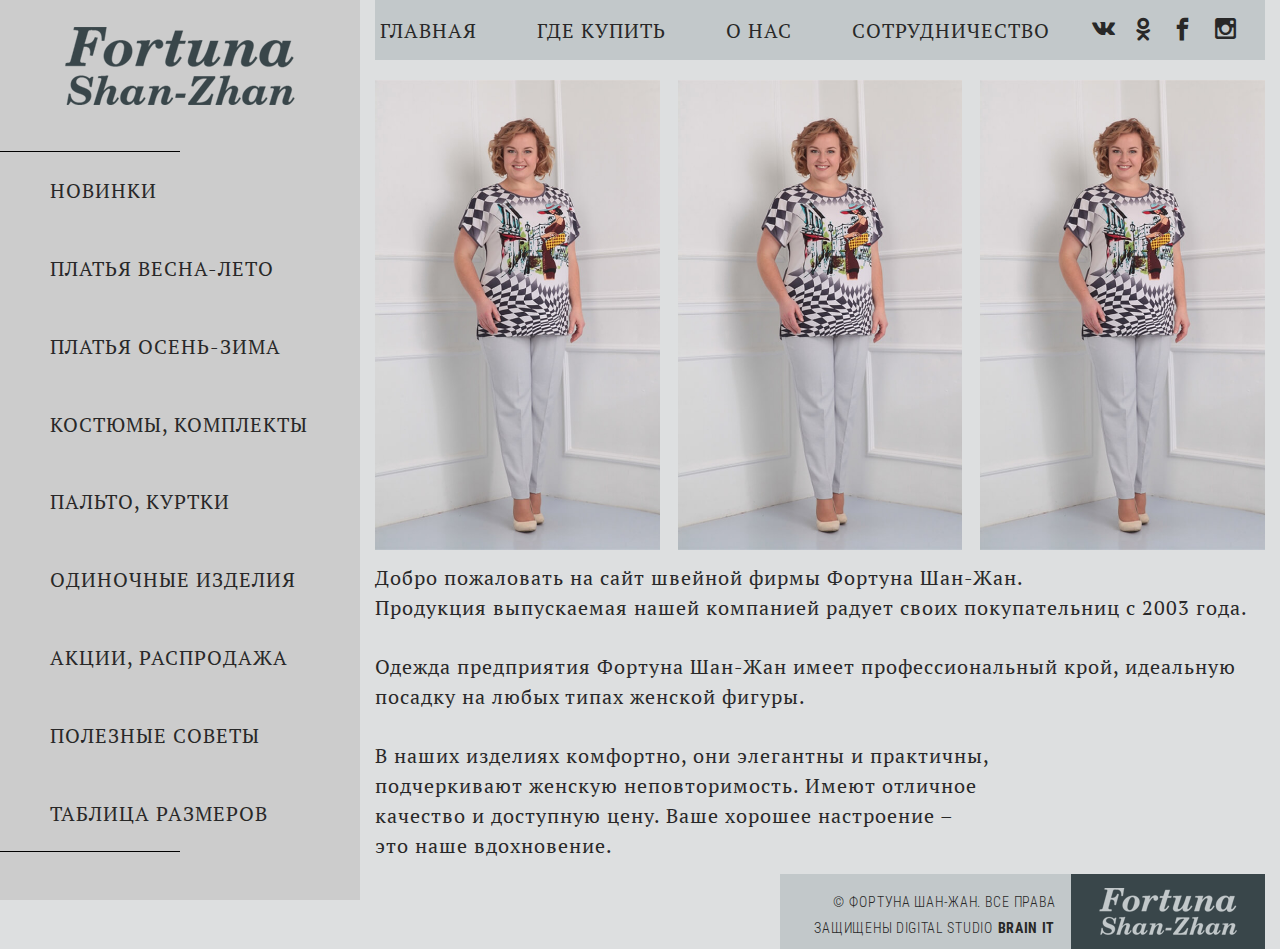
<file: about.html>
<!DOCTYPE html>
<html lang="en">
<head>
    <meta charset="UTF-8">
    <title>Фортуна</title>
    <meta name="viewport" content="wight=device-width, initial-scale=1.0">
    <link rel="stylesheet" href="css/style.css">
    <link rel="stylesheet" href="fonts/stylesheet.css">
    <link rel="stylesheet" href="icomoon/style.css">
    <script src="js/jquery-1.11.0.min.js"></script>
    <script src="js/jquery-ui.min.js"></script>
    <script src="js/script.js"></script>
</head>
<body>
<div class="containerOuter cfix">
    <div class="leftNavWrapper">
        <div class="leftNav">
            <div class="logo invisLink"><a href="catalog.html"></a></div>
            <ul class="leftNavList  tabsLeft">
                <li><a href="catalog.html#tabs-1">Новинки</a></li>
                <li><a href="catalog.html#tabs-2">Платья весна-лето</a></li>
                <li><a href="catalog.html#tabs-3">Платья осень-зима</a></li>
                <li><a href="catalog.html#tabs-4">Костюмы, комплекты</a></li>
                <li><a href="catalog.html#tabs-5">Пальто, куртки</a></li>
                <li><a href="catalog.html#tabs-6">Одиночные изделия</a></li>
                <li><a href="catalog.html#tabs-7">акции, Распродажа</a></li>
                <li><a href="catalog.html#tabs-8">полезные советы</a></li>
                <li><a href="catalog.html#tabs-9">Таблица размеров</a></li>
            </ul>
            <div class="burger"></div>
        </div>
    </div>
    <div class="containerInner">
        <header class="cfix">
            <div class="trigger">
               </div>
            <ul class="navMenu">
                <li><a href="main.html">Главная</a></li>
                <li><a href="place.html">Где купить</a></li>
                <li><a href="about.html">о нас</a></li>
                <li><a href="cooperation.html">сотрудничество</a></li>
            </ul>
            <ul class="socials">
                <li><a href="https://vk.com/fortuna.shan.zhan"><span class="icon-vk"></span></a></li>
                <li><a href="#"><span class="icon-odnoklassniki"></span></a></li>
                <li><a href="#"><span class="icon-facebook"></span></a></li>
                <li><a href="#"><span class="icon-instagram"></span></a></li>
            </ul>
        </header>
        <div class="content about">
            <div class="aboutImages">
                <div><img src="img/jpg/card_more.jpg" alt=""></div>
                <div><img src="img/jpg/card_more.jpg" alt=""></div>
                <div><img src="img/jpg/card_more.jpg" alt=""></div>
            </div>
            <div class="aboutText">
                <p>Добро пожаловать на сайт швейной фирмы Фортуна Шан-Жан.<br>
                    Продукция выпускаемая нашей компанией радует своих покупательниц с 2003 года.</p>
                <p>Одежда предприятия Фортуна Шан-Жан имеет профессиональный крой, идеальную<br>
                    посадку на любых типах женской фигуры.</p>
                <p>В наших изделиях комфортно, они элегантны и практичны,<br>
                    подчеркивают женскую неповторимость. Имеют отличное<br>
                    качество и доступную цену. Ваше хорошее настроение –<br>
                    это наше вдохновение.</p>

            </div>
        </div>
        <footer class="cfix">
            <div class="footerInner cfix">
                <div class="copyright"><span>&copy; Фортуна Шан-ЖаН. Все права защищены Digital studio <a
                        href="https://brain-it.by" class="createdBy">Brain it</a></span></div>
                <div class="footerLogo"></div>
            </div>
        </footer>
    </div>
</div>
</body>
</html>
</file>
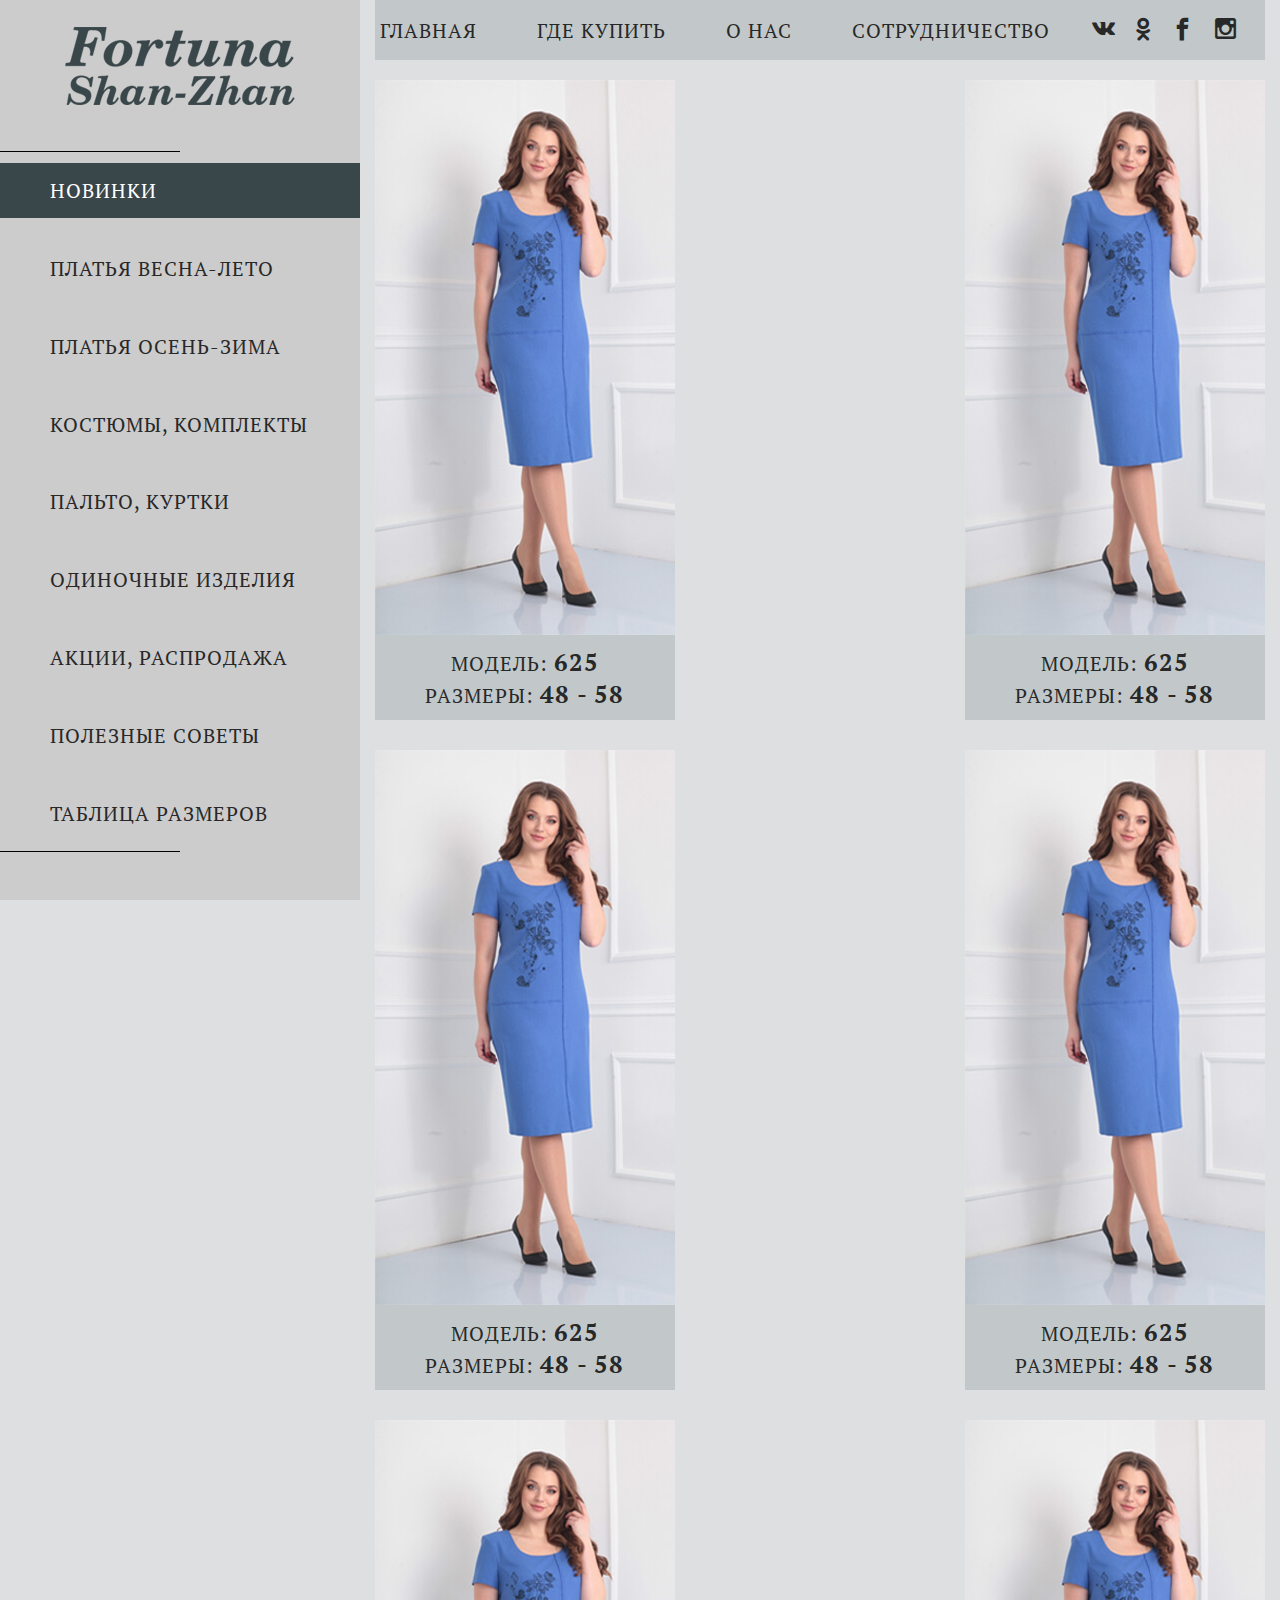
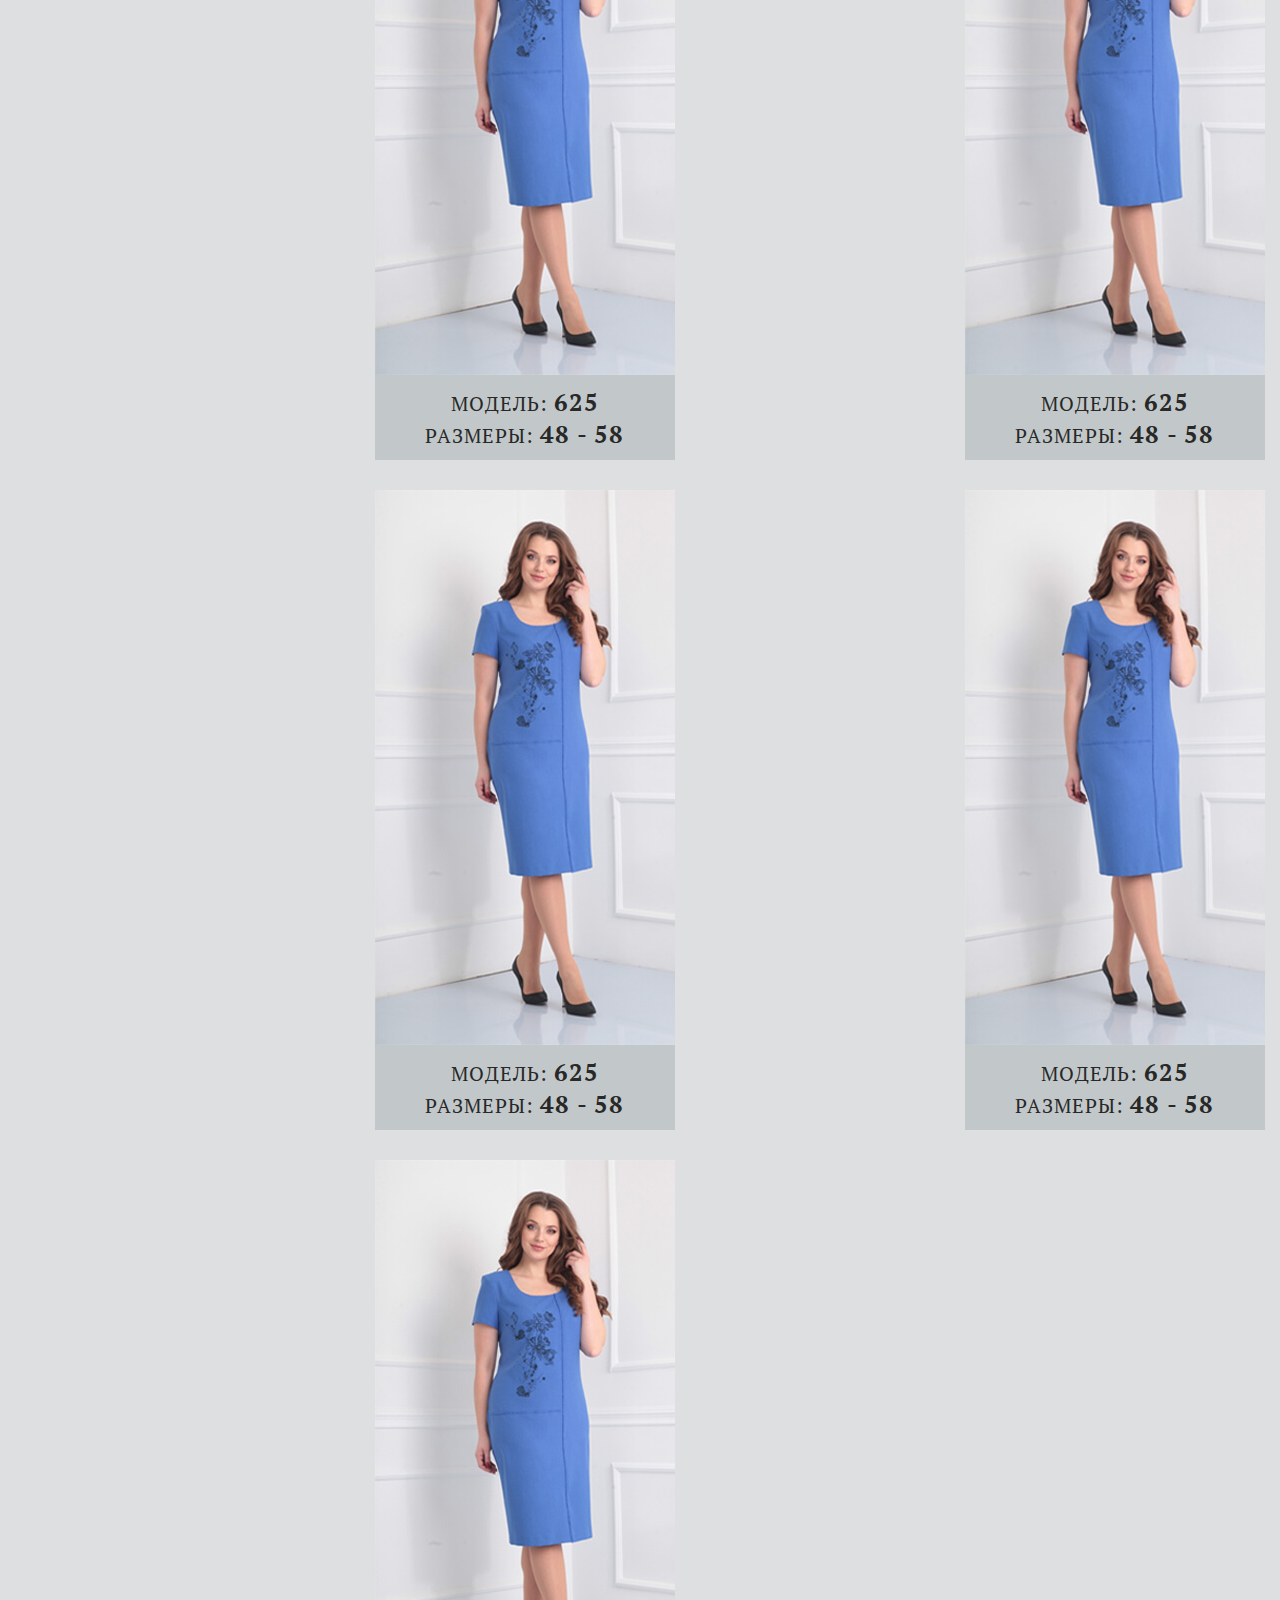
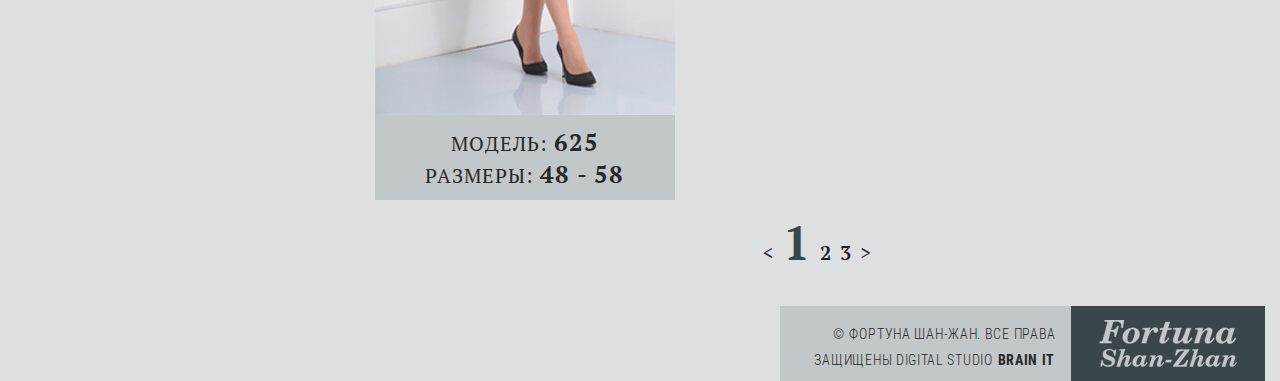
<file: catalog.html>
<!DOCTYPE html>
<html lang="en">
<head>
    <meta charset="UTF-8">
    <title>Фортуна</title>
    <meta name="viewport" content="wight=device-width, initial-scale=1.0">
    <link rel="stylesheet" href="css/style.css">
    <link rel="stylesheet" href="fonts/stylesheet.css">
    <link rel="stylesheet" href="icomoon/style.css">
    <script src="js/jquery-1.11.0.min.js"></script>
    <script src="js/jquery-ui.min.js"></script>
    <script src="js/script.js"></script>
</head>
<body>
<div class="containerOuter cfix" id="leftTabs">
    <div class="leftNavWrapper ">
        <div class="leftNav">
            <div class="logo invisLink"><a href="catalog.html"></a></div>
            <ul class="leftNavList  tabsLeft">
                <li><a href="#tabs-1">Новинки</a></li>
                <li><a href="#tabs-2">Платья весна-лето</a></li>
                <li><a href="#tabs-3">Платья осень-зима</a></li>
                <li><a href="#tabs-4">Костюмы, комплекты</a></li>
                <li><a href="#tabs-5">Пальто, куртки</a></li>
                <li><a href="#tabs-6">Одиночные изделия</a></li>
                <li><a href="#tabs-7">акции, Распродажа</a></li>
                <li><a href="#tabs-8">полезные советы</a></li>
                <li><a href="#tabs-9">Таблица размеров</a></li>
            </ul>
        </div>
        <div class="burger"></div>
    </div>

    <div class="containerInner">
        <header class="cfix">

            <div class="trigger">
               </div>
            <ul class="navMenu">
                <li><a href="main.html">Главная</a></li>
                <li><a href="place.html">Где купить</a></li>
                <li><a href="about.html">о нас</a></li>
                <li><a href="cooperation.html">сотрудничество</a></li>
            </ul>
            <ul class="socials">
                <li><a href="https://vk.com/fortuna.shan.zhan"><span class="icon-vk"></span></a></li>
                <li><a href="#"><span class="icon-odnoklassniki"></span></a></li>
                <li><a href="#"><span class="icon-facebook"></span></a></li>
                <li><a href="#"><span class="icon-instagram"></span></a></li>
            </ul>
        </header>
        <div class="content catalog">
            <div class="tab" id="tabs-1">
                <div class="grid tab-content" id="tabs-11">
                    <div class="card invisLink"><a href="catalog/card.html"></a><img src="img/jpg/card.jpg" alt="">
                        <div class="cardInfo">
                            <span>Модель: <span class="bold">625</span></span><span>Размеры: <span
                                class="bold">48 - 58</span></span>
                        </div>
                    </div>
                    <div class="card invisLink"><a href="catalog/card.html"></a><img src="img/jpg/card.jpg" alt="">
                        <div class="cardInfo">
                            <span>Модель: <span class="bold">625</span></span><span>Размеры: <span
                                class="bold">48 - 58</span></span>
                        </div>
                    </div>
                    <div class="card invisLink"><a href="catalog/card.html"></a><img src="img/jpg/card.jpg" alt="">
                        <div class="cardInfo">
                            <span>Модель: <span class="bold">625</span></span><span>Размеры: <span
                                class="bold">48 - 58</span></span>
                        </div>
                    </div>
                    <div class="card invisLink"><a href="catalog/card.html"></a><img src="img/jpg/card.jpg" alt="">
                        <div class="cardInfo">
                            <span>Модель: <span class="bold">625</span></span><span>Размеры: <span
                                class="bold">48 - 58</span></span>
                        </div>
                    </div>
                    <div class="card invisLink"><a href="catalog/card.html"></a><img src="img/jpg/card.jpg" alt="">
                        <div class="cardInfo">
                            <span>Модель: <span class="bold">625</span></span><span>Размеры: <span
                                class="bold">48 - 58</span></span>
                        </div>
                    </div>
                    <div class="card invisLink"><a href="catalog/card.html"></a><img src="img/jpg/card.jpg" alt="">
                        <div class="cardInfo">
                            <span>Модель: <span class="bold">625</span></span><span>Размеры: <span
                                class="bold">48 - 58</span></span>
                        </div>
                    </div>
                    <div class="card invisLink"><a href="catalog/card.html"></a><img src="img/jpg/card.jpg" alt="">
                        <div class="cardInfo">
                            <span>Модель: <span class="bold">625</span></span><span>Размеры: <span
                                class="bold">48 - 58</span></span>
                        </div>
                    </div>
                    <div class="card invisLink"><a href="catalog/card.html"></a><img src="img/jpg/card.jpg" alt="">
                        <div class="cardInfo">
                            <span>Модель: <span class="bold">625</span></span><span>Размеры: <span
                                class="bold">48 - 58</span></span>
                        </div>
                    </div>
                    <div class="card invisLink"><a href="catalog/card.html"></a><img src="img/jpg/card.jpg" alt="">
                        <div class="cardInfo">
                            <span>Модель: <span class="bold">625</span></span><span>Размеры: <span
                                class="bold">48 - 58</span></span>
                        </div>
                    </div>

                </div>
                <div class="grid tab-content" id="tabs-12">
                    <div class="card invisLink"><a href="catalog/card.html"></a><img src="img/jpg/card.jpg" alt="">
                        <div class="cardInfo">
                            <span>Модель: <span class="bold">625</span></span><span>Размеры: <span
                                class="bold">48 - 58</span></span>
                        </div>
                    </div>
                    <div class="card invisLink"><a href="catalog/card.html"></a><img src="img/jpg/card.jpg" alt="">
                        <div class="cardInfo">
                            <span>Модель: <span class="bold">625</span></span><span>Размеры: <span
                                class="bold">48 - 58</span></span>
                        </div>
                    </div>
                    <div class="card invisLink"><a href="catalog/card.html"></a><img src="img/jpg/card.jpg" alt="">
                        <div class="cardInfo">
                            <span>Модель: <span class="bold">625</span></span><span>Размеры: <span
                                class="bold">48 - 58</span></span>
                        </div>
                    </div>
                    <div class="card invisLink"><a href="catalog/card.html"></a><img src="img/jpg/card.jpg" alt="">
                        <div class="cardInfo">
                            <span>Модель: <span class="bold">625</span></span><span>Размеры: <span
                                class="bold">48 - 58</span></span>
                        </div>
                    </div>
                    <div class="card invisLink"><a href="catalog/card.html"></a><img src="img/jpg/card.jpg" alt="">
                        <div class="cardInfo">
                            <span>Модель: <span class="bold">625</span></span><span>Размеры: <span
                                class="bold">48 - 58</span></span>
                        </div>
                    </div>
                    <div class="card invisLink"><a href="catalog/card.html"></a><img src="img/jpg/card.jpg" alt="">
                        <div class="cardInfo">
                            <span>Модель: <span class="bold">625</span></span><span>Размеры: <span
                                class="bold">48 - 58</span></span>
                        </div>
                    </div>
                    <div class="card invisLink"><a href="catalog/card.html"></a><img src="img/jpg/card.jpg" alt="">
                        <div class="cardInfo">
                            <span>Модель: <span class="bold">625</span></span><span>Размеры: <span
                                class="bold">48 - 58</span></span>
                        </div>
                    </div>
                    <div class="card invisLink"><a href="catalog/card.html"></a><img src="img/jpg/card.jpg" alt="">
                        <div class="cardInfo">
                            <span>Модель: <span class="bold">625</span></span><span>Размеры: <span
                                class="bold">48 - 58</span></span>
                        </div>
                    </div>
                    <div class="card invisLink"><a href="catalog/card.html"></a><img src="img/jpg/card.jpg" alt="">
                        <div class="cardInfo">
                            <span>Модель: <span class="bold">625</span></span><span>Размеры: <span
                                class="bold">48 - 58</span></span>
                        </div>
                    </div>

                </div>
                <div class="grid tab-content" id="tabs-13">
                    <div class="card invisLink"><a href="catalog/card.html"></a><img src="img/jpg/card.jpg" alt="">
                        <div class="cardInfo">
                            <span>Модель: <span class="bold">625</span></span><span>Размеры: <span
                                class="bold">48 - 58</span></span>
                        </div>
                    </div>
                    <div class="card invisLink"><a href="catalog/card.html"></a><img src="img/jpg/card.jpg" alt="">
                        <div class="cardInfo">
                            <span>Модель: <span class="bold">625</span></span><span>Размеры: <span
                                class="bold">48 - 58</span></span>
                        </div>
                    </div>
                    <div class="card invisLink"><a href="catalog/card.html"></a><img src="img/jpg/card.jpg" alt="">
                        <div class="cardInfo">
                            <span>Модель: <span class="bold">625</span></span><span>Размеры: <span
                                class="bold">48 - 58</span></span>
                        </div>
                    </div>
                    <div class="card invisLink"><a href="catalog/card.html"></a><img src="img/jpg/card.jpg" alt="">
                        <div class="cardInfo">
                            <span>Модель: <span class="bold">625</span></span><span>Размеры: <span
                                class="bold">48 - 58</span></span>
                        </div>
                    </div>
                    <div class="card invisLink"><a href="catalog/card.html"></a><img src="img/jpg/card.jpg" alt="">
                        <div class="cardInfo">
                            <span>Модель: <span class="bold">625</span></span><span>Размеры: <span
                                class="bold">48 - 58</span></span>
                        </div>
                    </div>
                    <div class="card invisLink"><a href="catalog/card.html"></a><img src="img/jpg/card.jpg" alt="">
                        <div class="cardInfo">
                            <span>Модель: <span class="bold">625</span></span><span>Размеры: <span
                                class="bold">48 - 58</span></span>
                        </div>
                    </div>
                    <div class="card invisLink"><a href="catalog/card.html"></a><img src="img/jpg/card.jpg" alt="">
                        <div class="cardInfo">
                            <span>Модель: <span class="bold">625</span></span><span>Размеры: <span
                                class="bold">48 - 58</span></span>
                        </div>
                    </div>
                    <div class="card invisLink"><a href="catalog/card.html"></a><img src="img/jpg/card.jpg" alt="">
                        <div class="cardInfo">
                            <span>Модель: <span class="bold">625</span></span><span>Размеры: <span
                                class="bold">48 - 58</span></span>
                        </div>
                    </div>
                    <div class="card invisLink"><a href="catalog/card.html"></a><img src="img/jpg/card.jpg" alt="">
                        <div class="cardInfo">
                            <span>Модель: <span class="bold">625</span></span><span>Размеры: <span
                                class="bold">48 - 58</span></span>
                        </div>
                    </div>

                </div>
                <ul class="articlesNav">
                    <li class="btn prev invisLink change "><span><</span></li>
                    <li class="tabItem "><a href="#tabs-11">1</a></li>
                    <li class="tabItem "><a href="#tabs-12">2</a></li>
                    <li class="tabItem "><a href="#tabs-13">3</a></li>
                    <li class="btn next invisLink change"><span>></span></li>
                </ul>

            </div>
            <div class="tab" id="tabs-2">
                <div class="grid tab-content" id="tabs-21">
                    <div class="card invisLink"><a href="catalog/card.html"></a><img src="img/jpg/card.jpg" alt="">
                        <div class="cardInfo">
                            <span>Модель: <span class="bold">625</span></span><span>Размеры: <span
                                class="bold">48 - 58</span></span>
                        </div>
                    </div>
                    <div class="card invisLink"><a href="catalog/card.html"></a><img src="img/jpg/card.jpg" alt="">
                        <div class="cardInfo">
                            <span>Модель: <span class="bold">625</span></span><span>Размеры: <span
                                class="bold">48 - 58</span></span>
                        </div>
                    </div>
                    <div class="card invisLink"><a href="catalog/card.html"></a><img src="img/jpg/card.jpg" alt="">
                        <div class="cardInfo">
                            <span>Модель: <span class="bold">625</span></span><span>Размеры: <span
                                class="bold">48 - 58</span></span>
                        </div>
                    </div>
                    <div class="card invisLink"><a href="catalog/card.html"></a><img src="img/jpg/card.jpg" alt="">
                        <div class="cardInfo">
                            <span>Модель: <span class="bold">625</span></span><span>Размеры: <span
                                class="bold">48 - 58</span></span>
                        </div>
                    </div>
                    <div class="card invisLink"><a href="catalog/card.html"></a><img src="img/jpg/card.jpg" alt="">
                        <div class="cardInfo">
                            <span>Модель: <span class="bold">625</span></span><span>Размеры: <span
                                class="bold">48 - 58</span></span>
                        </div>
                    </div>
                    <div class="card invisLink"><a href="catalog/card.html"></a><img src="img/jpg/card.jpg" alt="">
                        <div class="cardInfo">
                            <span>Модель: <span class="bold">625</span></span><span>Размеры: <span
                                class="bold">48 - 58</span></span>
                        </div>
                    </div>
                    <div class="card invisLink"><a href="catalog/card.html"></a><img src="img/jpg/card.jpg" alt="">
                        <div class="cardInfo">
                            <span>Модель: <span class="bold">625</span></span><span>Размеры: <span
                                class="bold">48 - 58</span></span>
                        </div>
                    </div>
                    <div class="card invisLink"><a href="catalog/card.html"></a><img src="img/jpg/card.jpg" alt="">
                        <div class="cardInfo">
                            <span>Модель: <span class="bold">625</span></span><span>Размеры: <span
                                class="bold">48 - 58</span></span>
                        </div>
                    </div>
                    <div class="card invisLink"><a href="catalog/card.html"></a><img src="img/jpg/card.jpg" alt="">
                        <div class="cardInfo">
                            <span>Модель: <span class="bold">625</span></span><span>Размеры: <span
                                class="bold">48 - 58</span></span>
                        </div>
                    </div>

                </div>
                <div class="grid tab-content" id="tabs-22">
                    <div class="card invisLink"><a href="catalog/card.html"></a><img src="img/jpg/card.jpg" alt="">
                        <div class="cardInfo">
                            <span>Модель: <span class="bold">625</span></span><span>Размеры: <span
                                class="bold">48 - 58</span></span>
                        </div>
                    </div>
                    <div class="card invisLink"><a href="catalog/card.html"></a><img src="img/jpg/card.jpg" alt="">
                        <div class="cardInfo">
                            <span>Модель: <span class="bold">625</span></span><span>Размеры: <span
                                class="bold">48 - 58</span></span>
                        </div>
                    </div>
                    <div class="card invisLink"><a href="catalog/card.html"></a><img src="img/jpg/card.jpg" alt="">
                        <div class="cardInfo">
                            <span>Модель: <span class="bold">625</span></span><span>Размеры: <span
                                class="bold">48 - 58</span></span>
                        </div>
                    </div>
                    <div class="card invisLink"><a href="catalog/card.html"></a><img src="img/jpg/card.jpg" alt="">
                        <div class="cardInfo">
                            <span>Модель: <span class="bold">625</span></span><span>Размеры: <span
                                class="bold">48 - 58</span></span>
                        </div>
                    </div>
                    <div class="card invisLink"><a href="catalog/card.html"></a><img src="img/jpg/card.jpg" alt="">
                        <div class="cardInfo">
                            <span>Модель: <span class="bold">625</span></span><span>Размеры: <span
                                class="bold">48 - 58</span></span>
                        </div>
                    </div>
                    <div class="card invisLink"><a href="catalog/card.html"></a><img src="img/jpg/card.jpg" alt="">
                        <div class="cardInfo">
                            <span>Модель: <span class="bold">625</span></span><span>Размеры: <span
                                class="bold">48 - 58</span></span>
                        </div>
                    </div>
                    <div class="card invisLink"><a href="catalog/card.html"></a><img src="img/jpg/card.jpg" alt="">
                        <div class="cardInfo">
                            <span>Модель: <span class="bold">625</span></span><span>Размеры: <span
                                class="bold">48 - 58</span></span>
                        </div>
                    </div>
                    <div class="card invisLink"><a href="catalog/card.html"></a><img src="img/jpg/card.jpg" alt="">
                        <div class="cardInfo">
                            <span>Модель: <span class="bold">625</span></span><span>Размеры: <span
                                class="bold">48 - 58</span></span>
                        </div>
                    </div>
                    <div class="card invisLink"><a href="catalog/card.html"></a><img src="img/jpg/card.jpg" alt="">
                        <div class="cardInfo">
                            <span>Модель: <span class="bold">625</span></span><span>Размеры: <span
                                class="bold">48 - 58</span></span>
                        </div>
                    </div>

                </div>
                <div class="grid tab-content" id="tabs-23">
                    <div class="card invisLink"><a href="catalog/card.html"></a><img src="img/jpg/card.jpg" alt="">
                        <div class="cardInfo">
                            <span>Модель: <span class="bold">625</span></span><span>Размеры: <span
                                class="bold">48 - 58</span></span>
                        </div>
                    </div>
                    <div class="card invisLink"><a href="catalog/card.html"></a><img src="img/jpg/card.jpg" alt="">
                        <div class="cardInfo">
                            <span>Модель: <span class="bold">625</span></span><span>Размеры: <span
                                class="bold">48 - 58</span></span>
                        </div>
                    </div>
                    <div class="card invisLink"><a href="catalog/card.html"></a><img src="img/jpg/card.jpg" alt="">
                        <div class="cardInfo">
                            <span>Модель: <span class="bold">625</span></span><span>Размеры: <span
                                class="bold">48 - 58</span></span>
                        </div>
                    </div>
                    <div class="card invisLink"><a href="catalog/card.html"></a><img src="img/jpg/card.jpg" alt="">
                        <div class="cardInfo">
                            <span>Модель: <span class="bold">625</span></span><span>Размеры: <span
                                class="bold">48 - 58</span></span>
                        </div>
                    </div>
                    <div class="card invisLink"><a href="catalog/card.html"></a><img src="img/jpg/card.jpg" alt="">
                        <div class="cardInfo">
                            <span>Модель: <span class="bold">625</span></span><span>Размеры: <span
                                class="bold">48 - 58</span></span>
                        </div>
                    </div>
                    <div class="card invisLink"><a href="catalog/card.html"></a><img src="img/jpg/card.jpg" alt="">
                        <div class="cardInfo">
                            <span>Модель: <span class="bold">625</span></span><span>Размеры: <span
                                class="bold">48 - 58</span></span>
                        </div>
                    </div>
                    <div class="card invisLink"><a href="catalog/card.html"></a><img src="img/jpg/card.jpg" alt="">
                        <div class="cardInfo">
                            <span>Модель: <span class="bold">625</span></span><span>Размеры: <span
                                class="bold">48 - 58</span></span>
                        </div>
                    </div>
                    <div class="card invisLink"><a href="catalog/card.html"></a><img src="img/jpg/card.jpg" alt="">
                        <div class="cardInfo">
                            <span>Модель: <span class="bold">625</span></span><span>Размеры: <span
                                class="bold">48 - 58</span></span>
                        </div>
                    </div>
                    <div class="card invisLink"><a href="catalog/card.html"></a><img src="img/jpg/card.jpg" alt="">
                        <div class="cardInfo">
                            <span>Модель: <span class="bold">625</span></span><span>Размеры: <span
                                class="bold">48 - 58</span></span>
                        </div>
                    </div>

                </div>
                <ul class="articlesNav">
                    <li class="btn prev invisLink change "><span><</span></li>
                    <li class="tabItem "><a href="#tabs-21">1</a></li>
                    <li class="tabItem "><a href="#tabs-22">2</a></li>
                    <li class="tabItem "><a href="#tabs-23">3</a></li>
                    <li class="btn next invisLink change"><span>></span></li>
                </ul>
            </div>
            <div class="tab" id="tabs-3">


                <div class="grid tab-content" id="tabs-31">
                    <div class="card invisLink"><a href="catalog/card.html"></a><img src="img/jpg/card.jpg" alt="">
                        <div class="cardInfo">
                            <span>Модель: <span class="bold">625</span></span><span>Размеры: <span
                                class="bold">48 - 58</span></span>
                        </div>
                    </div>
                    <div class="card invisLink"><a href="catalog/card.html"></a><img src="img/jpg/card.jpg" alt="">
                        <div class="cardInfo">
                            <span>Модель: <span class="bold">625</span></span><span>Размеры: <span
                                class="bold">48 - 58</span></span>
                        </div>
                    </div>
                    <div class="card invisLink"><a href="catalog/card.html"></a><img src="img/jpg/card.jpg" alt="">
                        <div class="cardInfo">
                            <span>Модель: <span class="bold">625</span></span><span>Размеры: <span
                                class="bold">48 - 58</span></span>
                        </div>
                    </div>
                    <div class="card invisLink"><a href="catalog/card.html"></a><img src="img/jpg/card.jpg" alt="">
                        <div class="cardInfo">
                            <span>Модель: <span class="bold">625</span></span><span>Размеры: <span
                                class="bold">48 - 58</span></span>
                        </div>
                    </div>
                    <div class="card invisLink"><a href="catalog/card.html"></a><img src="img/jpg/card.jpg" alt="">
                        <div class="cardInfo">
                            <span>Модель: <span class="bold">625</span></span><span>Размеры: <span
                                class="bold">48 - 58</span></span>
                        </div>
                    </div>
                    <div class="card invisLink"><a href="catalog/card.html"></a><img src="img/jpg/card.jpg" alt="">
                        <div class="cardInfo">
                            <span>Модель: <span class="bold">625</span></span><span>Размеры: <span
                                class="bold">48 - 58</span></span>
                        </div>
                    </div>
                    <div class="card invisLink"><a href="catalog/card.html"></a><img src="img/jpg/card.jpg" alt="">
                        <div class="cardInfo">
                            <span>Модель: <span class="bold">625</span></span><span>Размеры: <span
                                class="bold">48 - 58</span></span>
                        </div>
                    </div>
                    <div class="card invisLink"><a href="catalog/card.html"></a><img src="img/jpg/card.jpg" alt="">
                        <div class="cardInfo">
                            <span>Модель: <span class="bold">625</span></span><span>Размеры: <span
                                class="bold">48 - 58</span></span>
                        </div>
                    </div>
                    <div class="card invisLink"><a href="catalog/card.html"></a><img src="img/jpg/card.jpg" alt="">
                        <div class="cardInfo">
                            <span>Модель: <span class="bold">625</span></span><span>Размеры: <span
                                class="bold">48 - 58</span></span>
                        </div>
                    </div>

                </div>
                <div class="grid tab-content" id="tabs-32">
                    <div class="card invisLink"><a href="catalog/card.html"></a><img src="img/jpg/card.jpg" alt="">
                        <div class="cardInfo">
                            <span>Модель: <span class="bold">625</span></span><span>Размеры: <span
                                class="bold">48 - 58</span></span>
                        </div>
                    </div>
                    <div class="card invisLink"><a href="catalog/card.html"></a><img src="img/jpg/card.jpg" alt="">
                        <div class="cardInfo">
                            <span>Модель: <span class="bold">625</span></span><span>Размеры: <span
                                class="bold">48 - 58</span></span>
                        </div>
                    </div>
                    <div class="card invisLink"><a href="catalog/card.html"></a><img src="img/jpg/card.jpg" alt="">
                        <div class="cardInfo">
                            <span>Модель: <span class="bold">625</span></span><span>Размеры: <span
                                class="bold">48 - 58</span></span>
                        </div>
                    </div>
                    <div class="card invisLink"><a href="catalog/card.html"></a><img src="img/jpg/card.jpg" alt="">
                        <div class="cardInfo">
                            <span>Модель: <span class="bold">625</span></span><span>Размеры: <span
                                class="bold">48 - 58</span></span>
                        </div>
                    </div>
                    <div class="card invisLink"><a href="catalog/card.html"></a><img src="img/jpg/card.jpg" alt="">
                        <div class="cardInfo">
                            <span>Модель: <span class="bold">625</span></span><span>Размеры: <span
                                class="bold">48 - 58</span></span>
                        </div>
                    </div>
                    <div class="card invisLink"><a href="catalog/card.html"></a><img src="img/jpg/card.jpg" alt="">
                        <div class="cardInfo">
                            <span>Модель: <span class="bold">625</span></span><span>Размеры: <span
                                class="bold">48 - 58</span></span>
                        </div>
                    </div>
                    <div class="card invisLink"><a href="catalog/card.html"></a><img src="img/jpg/card.jpg" alt="">
                        <div class="cardInfo">
                            <span>Модель: <span class="bold">625</span></span><span>Размеры: <span
                                class="bold">48 - 58</span></span>
                        </div>
                    </div>
                    <div class="card invisLink"><a href="catalog/card.html"></a><img src="img/jpg/card.jpg" alt="">
                        <div class="cardInfo">
                            <span>Модель: <span class="bold">625</span></span><span>Размеры: <span
                                class="bold">48 - 58</span></span>
                        </div>
                    </div>
                    <div class="card invisLink"><a href="catalog/card.html"></a><img src="img/jpg/card.jpg" alt="">
                        <div class="cardInfo">
                            <span>Модель: <span class="bold">625</span></span><span>Размеры: <span
                                class="bold">48 - 58</span></span>
                        </div>
                    </div>
                </div>
                <div class="grid tab-content" id="tabs-33">
                    <div class="card invisLink"><a href="catalog/card.html"></a><img src="img/jpg/card.jpg" alt="">
                        <div class="cardInfo">
                            <span>Модель: <span class="bold">625</span></span><span>Размеры: <span
                                class="bold">48 - 58</span></span>
                        </div>
                    </div>
                    <div class="card invisLink"><a href="catalog/card.html"></a><img src="img/jpg/card.jpg" alt="">
                        <div class="cardInfo">
                            <span>Модель: <span class="bold">625</span></span><span>Размеры: <span
                                class="bold">48 - 58</span></span>
                        </div>
                    </div>
                    <div class="card invisLink"><a href="catalog/card.html"></a><img src="img/jpg/card.jpg" alt="">
                        <div class="cardInfo">
                            <span>Модель: <span class="bold">625</span></span><span>Размеры: <span
                                class="bold">48 - 58</span></span>
                        </div>
                    </div>
                    <div class="card invisLink"><a href="catalog/card.html"></a><img src="img/jpg/card.jpg" alt="">
                        <div class="cardInfo">
                            <span>Модель: <span class="bold">625</span></span><span>Размеры: <span
                                class="bold">48 - 58</span></span>
                        </div>
                    </div>
                    <div class="card invisLink"><a href="catalog/card.html"></a><img src="img/jpg/card.jpg" alt="">
                        <div class="cardInfo">
                            <span>Модель: <span class="bold">625</span></span><span>Размеры: <span
                                class="bold">48 - 58</span></span>
                        </div>
                    </div>
                    <div class="card invisLink"><a href="catalog/card.html"></a><img src="img/jpg/card.jpg" alt="">
                        <div class="cardInfo">
                            <span>Модель: <span class="bold">625</span></span><span>Размеры: <span
                                class="bold">48 - 58</span></span>
                        </div>
                    </div>
                    <div class="card invisLink"><a href="catalog/card.html"></a><img src="img/jpg/card.jpg" alt="">
                        <div class="cardInfo">
                            <span>Модель: <span class="bold">625</span></span><span>Размеры: <span
                                class="bold">48 - 58</span></span>
                        </div>
                    </div>
                    <div class="card invisLink"><a href="catalog/card.html"></a><img src="img/jpg/card.jpg" alt="">
                        <div class="cardInfo">
                            <span>Модель: <span class="bold">625</span></span><span>Размеры: <span
                                class="bold">48 - 58</span></span>
                        </div>
                    </div>
                    <div class="card invisLink"><a href="catalog/card.html"></a><img src="img/jpg/card.jpg" alt="">
                        <div class="cardInfo">
                            <span>Модель: <span class="bold">625</span></span><span>Размеры: <span
                                class="bold">48 - 58</span></span>
                        </div>
                    </div>
                </div>
                <ul class="articlesNav">
                    <li class="btn prev invisLink change"><span><</span></li>
                    <li class="tabItem"><a href="#tabs-31">1</a></li>
                    <li class="tabItem"><a href="#tabs-32">2</a></li>
                    <li class="tabItem"><a href="#tabs-33">3</a></li>
                    <li class="btn next invisLink change"><span>></span></li>
                </ul>


            </div>
            <div class="tab" id="tabs-4">


                <div class="grid tab-content" id="tabs-41">
                    <div class="card invisLink"><a href="catalog/card.html"></a><img src="img/jpg/card.jpg" alt="">
                        <div class="cardInfo">
                            <span>Модель: <span class="bold">625</span></span><span>Размеры: <span
                                class="bold">48 - 58</span></span>
                        </div>
                    </div>
                    <div class="card invisLink"><a href="catalog/card.html"></a><img src="img/jpg/card.jpg" alt="">
                        <div class="cardInfo">
                            <span>Модель: <span class="bold">625</span></span><span>Размеры: <span
                                class="bold">48 - 58</span></span>
                        </div>
                    </div>
                    <div class="card invisLink"><a href="catalog/card.html"></a><img src="img/jpg/card.jpg" alt="">
                        <div class="cardInfo">
                            <span>Модель: <span class="bold">625</span></span><span>Размеры: <span
                                class="bold">48 - 58</span></span>
                        </div>
                    </div>
                    <div class="card invisLink"><a href="catalog/card.html"></a><img src="img/jpg/card.jpg" alt="">
                        <div class="cardInfo">
                            <span>Модель: <span class="bold">625</span></span><span>Размеры: <span
                                class="bold">48 - 58</span></span>
                        </div>
                    </div>
                    <div class="card invisLink"><a href="catalog/card.html"></a><img src="img/jpg/card.jpg" alt="">
                        <div class="cardInfo">
                            <span>Модель: <span class="bold">625</span></span><span>Размеры: <span
                                class="bold">48 - 58</span></span>
                        </div>
                    </div>
                    <div class="card invisLink"><a href="catalog/card.html"></a><img src="img/jpg/card.jpg" alt="">
                        <div class="cardInfo">
                            <span>Модель: <span class="bold">625</span></span><span>Размеры: <span
                                class="bold">48 - 58</span></span>
                        </div>
                    </div>
                    <div class="card invisLink"><a href="catalog/card.html"></a><img src="img/jpg/card.jpg" alt="">
                        <div class="cardInfo">
                            <span>Модель: <span class="bold">625</span></span><span>Размеры: <span
                                class="bold">48 - 58</span></span>
                        </div>
                    </div>
                    <div class="card invisLink"><a href="catalog/card.html"></a><img src="img/jpg/card.jpg" alt="">
                        <div class="cardInfo">
                            <span>Модель: <span class="bold">625</span></span><span>Размеры: <span
                                class="bold">48 - 58</span></span>
                        </div>
                    </div>
                    <div class="card invisLink"><a href="catalog/card.html"></a><img src="img/jpg/card.jpg" alt="">
                        <div class="cardInfo">
                            <span>Модель: <span class="bold">625</span></span><span>Размеры: <span
                                class="bold">48 - 58</span></span>
                        </div>
                    </div>
                </div>
                <div class="grid tab-content" id="tabs-42">
                    <div class="card invisLink"><a href="catalog/card.html"></a><img src="img/jpg/card.jpg" alt="">
                        <div class="cardInfo">
                            <span>Модель: <span class="bold">625</span></span><span>Размеры: <span
                                class="bold">48 - 58</span></span>
                        </div>
                    </div>
                    <div class="card invisLink"><a href="catalog/card.html"></a><img src="img/jpg/card.jpg" alt="">
                        <div class="cardInfo">
                            <span>Модель: <span class="bold">625</span></span><span>Размеры: <span
                                class="bold">48 - 58</span></span>
                        </div>
                    </div>
                    <div class="card invisLink"><a href="catalog/card.html"></a><img src="img/jpg/card.jpg" alt="">
                        <div class="cardInfo">
                            <span>Модель: <span class="bold">625</span></span><span>Размеры: <span
                                class="bold">48 - 58</span></span>
                        </div>
                    </div>
                    <div class="card invisLink"><a href="catalog/card.html"></a><img src="img/jpg/card.jpg" alt="">
                        <div class="cardInfo">
                            <span>Модель: <span class="bold">625</span></span><span>Размеры: <span
                                class="bold">48 - 58</span></span>
                        </div>
                    </div>
                    <div class="card invisLink"><a href="catalog/card.html"></a><img src="img/jpg/card.jpg" alt="">
                        <div class="cardInfo">
                            <span>Модель: <span class="bold">625</span></span><span>Размеры: <span
                                class="bold">48 - 58</span></span>
                        </div>
                    </div>
                    <div class="card invisLink"><a href="catalog/card.html"></a><img src="img/jpg/card.jpg" alt="">
                        <div class="cardInfo">
                            <span>Модель: <span class="bold">625</span></span><span>Размеры: <span
                                class="bold">48 - 58</span></span>
                        </div>
                    </div>
                    <div class="card invisLink"><a href="catalog/card.html"></a><img src="img/jpg/card.jpg" alt="">
                        <div class="cardInfo">
                            <span>Модель: <span class="bold">625</span></span><span>Размеры: <span
                                class="bold">48 - 58</span></span>
                        </div>
                    </div>
                    <div class="card invisLink"><a href="catalog/card.html"></a><img src="img/jpg/card.jpg" alt="">
                        <div class="cardInfo">
                            <span>Модель: <span class="bold">625</span></span><span>Размеры: <span
                                class="bold">48 - 58</span></span>
                        </div>
                    </div>
                    <div class="card invisLink"><a href="catalog/card.html"></a><img src="img/jpg/card.jpg" alt="">
                        <div class="cardInfo">
                            <span>Модель: <span class="bold">625</span></span><span>Размеры: <span
                                class="bold">48 - 58</span></span>
                        </div>
                    </div>

                </div>
                <div class="grid tab-content" id="tabs-43">
                    <div class="card invisLink"><a href="catalog/card.html"></a><img src="img/jpg/card.jpg" alt="">
                        <div class="cardInfo">
                            <span>Модель: <span class="bold">625</span></span><span>Размеры: <span
                                class="bold">48 - 58</span></span>
                        </div>
                    </div>
                    <div class="card invisLink"><a href="catalog/card.html"></a><img src="img/jpg/card.jpg" alt="">
                        <div class="cardInfo">
                            <span>Модель: <span class="bold">625</span></span><span>Размеры: <span
                                class="bold">48 - 58</span></span>
                        </div>
                    </div>
                    <div class="card invisLink"><a href="catalog/card.html"></a><img src="img/jpg/card.jpg" alt="">
                        <div class="cardInfo">
                            <span>Модель: <span class="bold">625</span></span><span>Размеры: <span
                                class="bold">48 - 58</span></span>
                        </div>
                    </div>
                    <div class="card invisLink"><a href="catalog/card.html"></a><img src="img/jpg/card.jpg" alt="">
                        <div class="cardInfo">
                            <span>Модель: <span class="bold">625</span></span><span>Размеры: <span
                                class="bold">48 - 58</span></span>
                        </div>
                    </div>
                    <div class="card invisLink"><a href="catalog/card.html"></a><img src="img/jpg/card.jpg" alt="">
                        <div class="cardInfo">
                            <span>Модель: <span class="bold">625</span></span><span>Размеры: <span
                                class="bold">48 - 58</span></span>
                        </div>
                    </div>
                    <div class="card invisLink"><a href="catalog/card.html"></a><img src="img/jpg/card.jpg" alt="">
                        <div class="cardInfo">
                            <span>Модель: <span class="bold">625</span></span><span>Размеры: <span
                                class="bold">48 - 58</span></span>
                        </div>
                    </div>
                    <div class="card invisLink"><a href="catalog/card.html"></a><img src="img/jpg/card.jpg" alt="">
                        <div class="cardInfo">
                            <span>Модель: <span class="bold">625</span></span><span>Размеры: <span
                                class="bold">48 - 58</span></span>
                        </div>
                    </div>
                    <div class="card invisLink"><a href="catalog/card.html"></a><img src="img/jpg/card.jpg" alt="">
                        <div class="cardInfo">
                            <span>Модель: <span class="bold">625</span></span><span>Размеры: <span
                                class="bold">48 - 58</span></span>
                        </div>
                    </div>
                    <div class="card invisLink"><a href="catalog/card.html"></a><img src="img/jpg/card.jpg" alt="">
                        <div class="cardInfo">
                            <span>Модель: <span class="bold">625</span></span><span>Размеры: <span
                                class="bold">48 - 58</span></span>
                        </div>
                    </div>

                </div>
                <ul class="articlesNav">
                    <li class="btn prev invisLink change"><span><</span></li>
                    <li class="tabItem"><a href="#tabs-41">1</a></li>
                    <li class="tabItem"><a href="#tabs-42">2</a></li>
                    <li class="tabItem"><a href="#tabs-43">3</a></li>
                    <li class="btn next invisLink change"><span>></span></li>
                </ul>


            </div>
            <div class="tab" id="tabs-5">


                <div class="grid tab-content" id="tabs-51">
                    <div class="card invisLink"><a href="catalog/card.html"></a><img src="img/jpg/card.jpg" alt="">
                        <div class="cardInfo">
                            <span>Модель: <span class="bold">625</span></span><span>Размеры: <span
                                class="bold">48 - 58</span></span>
                        </div>
                    </div>
                    <div class="card invisLink"><a href="catalog/card.html"></a><img src="img/jpg/card.jpg" alt="">
                        <div class="cardInfo">
                            <span>Модель: <span class="bold">625</span></span><span>Размеры: <span
                                class="bold">48 - 58</span></span>
                        </div>
                    </div>
                    <div class="card invisLink"><a href="catalog/card.html"></a><img src="img/jpg/card.jpg" alt="">
                        <div class="cardInfo">
                            <span>Модель: <span class="bold">625</span></span><span>Размеры: <span
                                class="bold">48 - 58</span></span>
                        </div>
                    </div>
                    <div class="card invisLink"><a href="catalog/card.html"></a><img src="img/jpg/card.jpg" alt="">
                        <div class="cardInfo">
                            <span>Модель: <span class="bold">625</span></span><span>Размеры: <span
                                class="bold">48 - 58</span></span>
                        </div>
                    </div>
                    <div class="card invisLink"><a href="catalog/card.html"></a><img src="img/jpg/card.jpg" alt="">
                        <div class="cardInfo">
                            <span>Модель: <span class="bold">625</span></span><span>Размеры: <span
                                class="bold">48 - 58</span></span>
                        </div>
                    </div>
                    <div class="card invisLink"><a href="catalog/card.html"></a><img src="img/jpg/card.jpg" alt="">
                        <div class="cardInfo">
                            <span>Модель: <span class="bold">625</span></span><span>Размеры: <span
                                class="bold">48 - 58</span></span>
                        </div>
                    </div>
                    <div class="card invisLink"><a href="catalog/card.html"></a><img src="img/jpg/card.jpg" alt="">
                        <div class="cardInfo">
                            <span>Модель: <span class="bold">625</span></span><span>Размеры: <span
                                class="bold">48 - 58</span></span>
                        </div>
                    </div>
                    <div class="card invisLink"><a href="catalog/card.html"></a><img src="img/jpg/card.jpg" alt="">
                        <div class="cardInfo">
                            <span>Модель: <span class="bold">625</span></span><span>Размеры: <span
                                class="bold">48 - 58</span></span>
                        </div>
                    </div>
                    <div class="card invisLink"><a href="catalog/card.html"></a><img src="img/jpg/card.jpg" alt="">
                        <div class="cardInfo">
                            <span>Модель: <span class="bold">625</span></span><span>Размеры: <span
                                class="bold">48 - 58</span></span>
                        </div>
                    </div>
                </div>
                <div class="grid tab-content" id="tabs-52">
                    <div class="card invisLink"><a href="catalog/card.html"></a><img src="img/jpg/card.jpg" alt="">
                        <div class="cardInfo">
                            <span>Модель: <span class="bold">625</span></span><span>Размеры: <span
                                class="bold">48 - 58</span></span>
                        </div>
                    </div>
                    <div class="card invisLink"><a href="catalog/card.html"></a><img src="img/jpg/card.jpg" alt="">
                        <div class="cardInfo">
                            <span>Модель: <span class="bold">625</span></span><span>Размеры: <span
                                class="bold">48 - 58</span></span>
                        </div>
                    </div>
                    <div class="card invisLink"><a href="catalog/card.html"></a><img src="img/jpg/card.jpg" alt="">
                        <div class="cardInfo">
                            <span>Модель: <span class="bold">625</span></span><span>Размеры: <span
                                class="bold">48 - 58</span></span>
                        </div>
                    </div>
                    <div class="card invisLink"><a href="catalog/card.html"></a><img src="img/jpg/card.jpg" alt="">
                        <div class="cardInfo">
                            <span>Модель: <span class="bold">625</span></span><span>Размеры: <span
                                class="bold">48 - 58</span></span>
                        </div>
                    </div>
                    <div class="card invisLink"><a href="catalog/card.html"></a><img src="img/jpg/card.jpg" alt="">
                        <div class="cardInfo">
                            <span>Модель: <span class="bold">625</span></span><span>Размеры: <span
                                class="bold">48 - 58</span></span>
                        </div>
                    </div>
                    <div class="card invisLink"><a href="catalog/card.html"></a><img src="img/jpg/card.jpg" alt="">
                        <div class="cardInfo">
                            <span>Модель: <span class="bold">625</span></span><span>Размеры: <span
                                class="bold">48 - 58</span></span>
                        </div>
                    </div>
                    <div class="card invisLink"><a href="catalog/card.html"></a><img src="img/jpg/card.jpg" alt="">
                        <div class="cardInfo">
                            <span>Модель: <span class="bold">625</span></span><span>Размеры: <span
                                class="bold">48 - 58</span></span>
                        </div>
                    </div>
                    <div class="card invisLink"><a href="catalog/card.html"></a><img src="img/jpg/card.jpg" alt="">
                        <div class="cardInfo">
                            <span>Модель: <span class="bold">625</span></span><span>Размеры: <span
                                class="bold">48 - 58</span></span>
                        </div>
                    </div>
                    <div class="card invisLink"><a href="catalog/card.html"></a><img src="img/jpg/card.jpg" alt="">
                        <div class="cardInfo">
                            <span>Модель: <span class="bold">625</span></span><span>Размеры: <span
                                class="bold">48 - 58</span></span>
                        </div>
                    </div>

                </div>
                <div class="grid tab-content" id="tabs-53">
                    <div class="card invisLink"><a href="catalog/card.html"></a><img src="img/jpg/card.jpg" alt="">
                        <div class="cardInfo">
                            <span>Модель: <span class="bold">625</span></span><span>Размеры: <span
                                class="bold">48 - 58</span></span>
                        </div>
                    </div>
                    <div class="card invisLink"><a href="catalog/card.html"></a><img src="img/jpg/card.jpg" alt="">
                        <div class="cardInfo">
                            <span>Модель: <span class="bold">625</span></span><span>Размеры: <span
                                class="bold">48 - 58</span></span>
                        </div>
                    </div>
                    <div class="card invisLink"><a href="catalog/card.html"></a><img src="img/jpg/card.jpg" alt="">
                        <div class="cardInfo">
                            <span>Модель: <span class="bold">625</span></span><span>Размеры: <span
                                class="bold">48 - 58</span></span>
                        </div>
                    </div>
                    <div class="card invisLink"><a href="catalog/card.html"></a><img src="img/jpg/card.jpg" alt="">
                        <div class="cardInfo">
                            <span>Модель: <span class="bold">625</span></span><span>Размеры: <span
                                class="bold">48 - 58</span></span>
                        </div>
                    </div>
                    <div class="card invisLink"><a href="catalog/card.html"></a><img src="img/jpg/card.jpg" alt="">
                        <div class="cardInfo">
                            <span>Модель: <span class="bold">625</span></span><span>Размеры: <span
                                class="bold">48 - 58</span></span>
                        </div>
                    </div>
                    <div class="card invisLink"><a href="catalog/card.html"></a><img src="img/jpg/card.jpg" alt="">
                        <div class="cardInfo">
                            <span>Модель: <span class="bold">625</span></span><span>Размеры: <span
                                class="bold">48 - 58</span></span>
                        </div>
                    </div>
                    <div class="card invisLink"><a href="catalog/card.html"></a><img src="img/jpg/card.jpg" alt="">
                        <div class="cardInfo">
                            <span>Модель: <span class="bold">625</span></span><span>Размеры: <span
                                class="bold">48 - 58</span></span>
                        </div>
                    </div>
                    <div class="card invisLink"><a href="catalog/card.html"></a><img src="img/jpg/card.jpg" alt="">
                        <div class="cardInfo">
                            <span>Модель: <span class="bold">625</span></span><span>Размеры: <span
                                class="bold">48 - 58</span></span>
                        </div>
                    </div>
                    <div class="card invisLink"><a href="catalog/card.html"></a><img src="img/jpg/card.jpg" alt="">
                        <div class="cardInfo">
                            <span>Модель: <span class="bold">625</span></span><span>Размеры: <span
                                class="bold">48 - 58</span></span>
                        </div>
                    </div>

                </div>
                <ul class="articlesNav">
                    <li class="btn prev invisLink change"><span><</span></li>
                    <li class="tabItem"><a href="#tabs-51">1</a></li>
                    <li class="tabItem"><a href="#tabs-52">2</a></li>
                    <li class="tabItem"><a href="#tabs-53">3</a></li>
                    <li class="btn next invisLink change"><span>></span></li>
                </ul>


            </div>
            <div class="tab" id="tabs-6">


                <div class="grid tab-content" id="tabs-61">
                    <div class="card invisLink"><a href="catalog/card.html"></a><img src="img/jpg/card.jpg" alt="">
                        <div class="cardInfo">
                            <span>Модель: <span class="bold">625</span></span><span>Размеры: <span
                                class="bold">48 - 58</span></span>
                        </div>
                    </div>
                    <div class="card invisLink"><a href="catalog/card.html"></a><img src="img/jpg/card.jpg" alt="">
                        <div class="cardInfo">
                            <span>Модель: <span class="bold">625</span></span><span>Размеры: <span
                                class="bold">48 - 58</span></span>
                        </div>
                    </div>
                    <div class="card invisLink"><a href="catalog/card.html"></a><img src="img/jpg/card.jpg" alt="">
                        <div class="cardInfo">
                            <span>Модель: <span class="bold">625</span></span><span>Размеры: <span
                                class="bold">48 - 58</span></span>
                        </div>
                    </div>
                    <div class="card invisLink"><a href="catalog/card.html"></a><img src="img/jpg/card.jpg" alt="">
                        <div class="cardInfo">
                            <span>Модель: <span class="bold">625</span></span><span>Размеры: <span
                                class="bold">48 - 58</span></span>
                        </div>
                    </div>
                    <div class="card invisLink"><a href="catalog/card.html"></a><img src="img/jpg/card.jpg" alt="">
                        <div class="cardInfo">
                            <span>Модель: <span class="bold">625</span></span><span>Размеры: <span
                                class="bold">48 - 58</span></span>
                        </div>
                    </div>
                    <div class="card invisLink"><a href="catalog/card.html"></a><img src="img/jpg/card.jpg" alt="">
                        <div class="cardInfo">
                            <span>Модель: <span class="bold">625</span></span><span>Размеры: <span
                                class="bold">48 - 58</span></span>
                        </div>
                    </div>
                    <div class="card invisLink"><a href="catalog/card.html"></a><img src="img/jpg/card.jpg" alt="">
                        <div class="cardInfo">
                            <span>Модель: <span class="bold">625</span></span><span>Размеры: <span
                                class="bold">48 - 58</span></span>
                        </div>
                    </div>
                    <div class="card invisLink"><a href="catalog/card.html"></a><img src="img/jpg/card.jpg" alt="">
                        <div class="cardInfo">
                            <span>Модель: <span class="bold">625</span></span><span>Размеры: <span
                                class="bold">48 - 58</span></span>
                        </div>
                    </div>
                    <div class="card invisLink"><a href="catalog/card.html"></a><img src="img/jpg/card.jpg" alt="">
                        <div class="cardInfo">
                            <span>Модель: <span class="bold">625</span></span><span>Размеры: <span
                                class="bold">48 - 58</span></span>
                        </div>
                    </div>

                </div>
                <div class="grid tab-content" id="tabs-62">
                    <div class="card invisLink"><a href="catalog/card.html"></a><img src="img/jpg/card.jpg" alt="">
                        <div class="cardInfo">
                            <span>Модель: <span class="bold">625</span></span><span>Размеры: <span
                                class="bold">48 - 58</span></span>
                        </div>
                    </div>
                    <div class="card invisLink"><a href="catalog/card.html"></a><img src="img/jpg/card.jpg" alt="">
                        <div class="cardInfo">
                            <span>Модель: <span class="bold">625</span></span><span>Размеры: <span
                                class="bold">48 - 58</span></span>
                        </div>
                    </div>
                    <div class="card invisLink"><a href="catalog/card.html"></a><img src="img/jpg/card.jpg" alt="">
                        <div class="cardInfo">
                            <span>Модель: <span class="bold">625</span></span><span>Размеры: <span
                                class="bold">48 - 58</span></span>
                        </div>
                    </div>
                    <div class="card invisLink"><a href="catalog/card.html"></a><img src="img/jpg/card.jpg" alt="">
                        <div class="cardInfo">
                            <span>Модель: <span class="bold">625</span></span><span>Размеры: <span
                                class="bold">48 - 58</span></span>
                        </div>
                    </div>
                    <div class="card invisLink"><a href="catalog/card.html"></a><img src="img/jpg/card.jpg" alt="">
                        <div class="cardInfo">
                            <span>Модель: <span class="bold">625</span></span><span>Размеры: <span
                                class="bold">48 - 58</span></span>
                        </div>
                    </div>
                    <div class="card invisLink"><a href="catalog/card.html"></a><img src="img/jpg/card.jpg" alt="">
                        <div class="cardInfo">
                            <span>Модель: <span class="bold">625</span></span><span>Размеры: <span
                                class="bold">48 - 58</span></span>
                        </div>
                    </div>
                    <div class="card invisLink"><a href="catalog/card.html"></a><img src="img/jpg/card.jpg" alt="">
                        <div class="cardInfo">
                            <span>Модель: <span class="bold">625</span></span><span>Размеры: <span
                                class="bold">48 - 58</span></span>
                        </div>
                    </div>
                    <div class="card invisLink"><a href="catalog/card.html"></a><img src="img/jpg/card.jpg" alt="">
                        <div class="cardInfo">
                            <span>Модель: <span class="bold">625</span></span><span>Размеры: <span
                                class="bold">48 - 58</span></span>
                        </div>
                    </div>
                    <div class="card invisLink"><a href="catalog/card.html"></a><img src="img/jpg/card.jpg" alt="">
                        <div class="cardInfo">
                            <span>Модель: <span class="bold">625</span></span><span>Размеры: <span
                                class="bold">48 - 58</span></span>
                        </div>
                    </div>

                </div>
                <div class="grid tab-content" id="tabs-63">
                    <div class="card invisLink"><a href="catalog/card.html"></a><img src="img/jpg/card.jpg" alt="">
                        <div class="cardInfo">
                            <span>Модель: <span class="bold">625</span></span><span>Размеры: <span
                                class="bold">48 - 58</span></span>
                        </div>
                    </div>
                    <div class="card invisLink"><a href="catalog/card.html"></a><img src="img/jpg/card.jpg" alt="">
                        <div class="cardInfo">
                            <span>Модель: <span class="bold">625</span></span><span>Размеры: <span
                                class="bold">48 - 58</span></span>
                        </div>
                    </div>
                    <div class="card invisLink"><a href="catalog/card.html"></a><img src="img/jpg/card.jpg" alt="">
                        <div class="cardInfo">
                            <span>Модель: <span class="bold">625</span></span><span>Размеры: <span
                                class="bold">48 - 58</span></span>
                        </div>
                    </div>
                    <div class="card invisLink"><a href="catalog/card.html"></a><img src="img/jpg/card.jpg" alt="">
                        <div class="cardInfo">
                            <span>Модель: <span class="bold">625</span></span><span>Размеры: <span
                                class="bold">48 - 58</span></span>
                        </div>
                    </div>
                    <div class="card invisLink"><a href="catalog/card.html"></a><img src="img/jpg/card.jpg" alt="">
                        <div class="cardInfo">
                            <span>Модель: <span class="bold">625</span></span><span>Размеры: <span
                                class="bold">48 - 58</span></span>
                        </div>
                    </div>
                    <div class="card invisLink"><a href="catalog/card.html"></a><img src="img/jpg/card.jpg" alt="">
                        <div class="cardInfo">
                            <span>Модель: <span class="bold">625</span></span><span>Размеры: <span
                                class="bold">48 - 58</span></span>
                        </div>
                    </div>
                    <div class="card invisLink"><a href="catalog/card.html"></a><img src="img/jpg/card.jpg" alt="">
                        <div class="cardInfo">
                            <span>Модель: <span class="bold">625</span></span><span>Размеры: <span
                                class="bold">48 - 58</span></span>
                        </div>
                    </div>
                    <div class="card invisLink"><a href="catalog/card.html"></a><img src="img/jpg/card.jpg" alt="">
                        <div class="cardInfo">
                            <span>Модель: <span class="bold">625</span></span><span>Размеры: <span
                                class="bold">48 - 58</span></span>
                        </div>
                    </div>
                    <div class="card invisLink"><a href="catalog/card.html"></a><img src="img/jpg/card.jpg" alt="">
                        <div class="cardInfo">
                            <span>Модель: <span class="bold">625</span></span><span>Размеры: <span
                                class="bold">48 - 58</span></span>
                        </div>
                    </div>

                </div>
                <ul class="articlesNav">
                    <li class="btn prev invisLink change"><span><</span></li>
                    <li class="tabItem"><a href="#tabs-61">1</a></li>
                    <li class="tabItem"><a href="#tabs-62">2</a></li>
                    <li class="tabItem"><a href="#tabs-63">3</a></li>
                    <li class="btn next invisLink change"><span>></span></li>
                </ul>


            </div>
            <div class="tab" id="tabs-7">


                <div class="grid tab-content" id="tabs-71">
                    <div class="card invisLink"><a href="catalog/card.html"></a><img src="img/jpg/card.jpg" alt="">
                        <div class="cardInfo">
                            <span>Модель: <span class="bold">625</span></span><span>Размеры: <span
                                class="bold">48 - 58</span></span>
                        </div>
                    </div>
                    <div class="card invisLink"><a href="catalog/card.html"></a><img src="img/jpg/card.jpg" alt="">
                        <div class="cardInfo">
                            <span>Модель: <span class="bold">625</span></span><span>Размеры: <span
                                class="bold">48 - 58</span></span>
                        </div>
                    </div>
                    <div class="card invisLink"><a href="catalog/card.html"></a><img src="img/jpg/card.jpg" alt="">
                        <div class="cardInfo">
                            <span>Модель: <span class="bold">625</span></span><span>Размеры: <span
                                class="bold">48 - 58</span></span>
                        </div>
                    </div>
                    <div class="card invisLink"><a href="catalog/card.html"></a><img src="img/jpg/card.jpg" alt="">
                        <div class="cardInfo">
                            <span>Модель: <span class="bold">625</span></span><span>Размеры: <span
                                class="bold">48 - 58</span></span>
                        </div>
                    </div>
                    <div class="card invisLink"><a href="catalog/card.html"></a><img src="img/jpg/card.jpg" alt="">
                        <div class="cardInfo">
                            <span>Модель: <span class="bold">625</span></span><span>Размеры: <span
                                class="bold">48 - 58</span></span>
                        </div>
                    </div>
                    <div class="card invisLink"><a href="catalog/card.html"></a><img src="img/jpg/card.jpg" alt="">
                        <div class="cardInfo">
                            <span>Модель: <span class="bold">625</span></span><span>Размеры: <span
                                class="bold">48 - 58</span></span>
                        </div>
                    </div>
                    <div class="card invisLink"><a href="catalog/card.html"></a><img src="img/jpg/card.jpg" alt="">
                        <div class="cardInfo">
                            <span>Модель: <span class="bold">625</span></span><span>Размеры: <span
                                class="bold">48 - 58</span></span>
                        </div>
                    </div>
                    <div class="card invisLink"><a href="catalog/card.html"></a><img src="img/jpg/card.jpg" alt="">
                        <div class="cardInfo">
                            <span>Модель: <span class="bold">625</span></span><span>Размеры: <span
                                class="bold">48 - 58</span></span>
                        </div>
                    </div>
                    <div class="card invisLink"><a href="catalog/card.html"></a><img src="img/jpg/card.jpg" alt="">
                        <div class="cardInfo">
                            <span>Модель: <span class="bold">625</span></span><span>Размеры: <span
                                class="bold">48 - 58</span></span>
                        </div>
                    </div>

                </div>
                <div class="grid tab-content" id="tabs-72">
                    <div class="card invisLink"><a href="catalog/card.html"></a><img src="img/jpg/card.jpg" alt="">
                        <div class="cardInfo">
                            <span>Модель: <span class="bold">625</span></span><span>Размеры: <span
                                class="bold">48 - 58</span></span>
                        </div>
                    </div>
                    <div class="card invisLink"><a href="catalog/card.html"></a><img src="img/jpg/card.jpg" alt="">
                        <div class="cardInfo">
                            <span>Модель: <span class="bold">625</span></span><span>Размеры: <span
                                class="bold">48 - 58</span></span>
                        </div>
                    </div>
                    <div class="card invisLink"><a href="catalog/card.html"></a><img src="img/jpg/card.jpg" alt="">
                        <div class="cardInfo">
                            <span>Модель: <span class="bold">625</span></span><span>Размеры: <span
                                class="bold">48 - 58</span></span>
                        </div>
                    </div>
                    <div class="card invisLink"><a href="catalog/card.html"></a><img src="img/jpg/card.jpg" alt="">
                        <div class="cardInfo">
                            <span>Модель: <span class="bold">625</span></span><span>Размеры: <span
                                class="bold">48 - 58</span></span>
                        </div>
                    </div>
                    <div class="card invisLink"><a href="catalog/card.html"></a><img src="img/jpg/card.jpg" alt="">
                        <div class="cardInfo">
                            <span>Модель: <span class="bold">625</span></span><span>Размеры: <span
                                class="bold">48 - 58</span></span>
                        </div>
                    </div>
                    <div class="card invisLink"><a href="catalog/card.html"></a><img src="img/jpg/card.jpg" alt="">
                        <div class="cardInfo">
                            <span>Модель: <span class="bold">625</span></span><span>Размеры: <span
                                class="bold">48 - 58</span></span>
                        </div>
                    </div>
                    <div class="card invisLink"><a href="catalog/card.html"></a><img src="img/jpg/card.jpg" alt="">
                        <div class="cardInfo">
                            <span>Модель: <span class="bold">625</span></span><span>Размеры: <span
                                class="bold">48 - 58</span></span>
                        </div>
                    </div>
                    <div class="card invisLink"><a href="catalog/card.html"></a><img src="img/jpg/card.jpg" alt="">
                        <div class="cardInfo">
                            <span>Модель: <span class="bold">625</span></span><span>Размеры: <span
                                class="bold">48 - 58</span></span>
                        </div>
                    </div>
                    <div class="card invisLink"><a href="catalog/card.html"></a><img src="img/jpg/card.jpg" alt="">
                        <div class="cardInfo">
                            <span>Модель: <span class="bold">625</span></span><span>Размеры: <span
                                class="bold">48 - 58</span></span>
                        </div>
                    </div>

                </div>
                <div class="grid tab-content" id="tabs-73">
                    <div class="card invisLink"><a href="catalog/card.html"></a><img src="img/jpg/card.jpg" alt="">
                        <div class="cardInfo">
                            <span>Модель: <span class="bold">625</span></span><span>Размеры: <span
                                class="bold">48 - 58</span></span>
                        </div>
                    </div>
                    <div class="card invisLink"><a href="catalog/card.html"></a><img src="img/jpg/card.jpg" alt="">
                        <div class="cardInfo">
                            <span>Модель: <span class="bold">625</span></span><span>Размеры: <span
                                class="bold">48 - 58</span></span>
                        </div>
                    </div>
                    <div class="card invisLink"><a href="catalog/card.html"></a><img src="img/jpg/card.jpg" alt="">
                        <div class="cardInfo">
                            <span>Модель: <span class="bold">625</span></span><span>Размеры: <span
                                class="bold">48 - 58</span></span>
                        </div>
                    </div>
                    <div class="card invisLink"><a href="catalog/card.html"></a><img src="img/jpg/card.jpg" alt="">
                        <div class="cardInfo">
                            <span>Модель: <span class="bold">625</span></span><span>Размеры: <span
                                class="bold">48 - 58</span></span>
                        </div>
                    </div>
                    <div class="card invisLink"><a href="catalog/card.html"></a><img src="img/jpg/card.jpg" alt="">
                        <div class="cardInfo">
                            <span>Модель: <span class="bold">625</span></span><span>Размеры: <span
                                class="bold">48 - 58</span></span>
                        </div>
                    </div>
                    <div class="card invisLink"><a href="catalog/card.html"></a><img src="img/jpg/card.jpg" alt="">
                        <div class="cardInfo">
                            <span>Модель: <span class="bold">625</span></span><span>Размеры: <span
                                class="bold">48 - 58</span></span>
                        </div>
                    </div>
                    <div class="card invisLink"><a href="catalog/card.html"></a><img src="img/jpg/card.jpg" alt="">
                        <div class="cardInfo">
                            <span>Модель: <span class="bold">625</span></span><span>Размеры: <span
                                class="bold">48 - 58</span></span>
                        </div>
                    </div>
                    <div class="card invisLink"><a href="catalog/card.html"></a><img src="img/jpg/card.jpg" alt="">
                        <div class="cardInfo">
                            <span>Модель: <span class="bold">625</span></span><span>Размеры: <span
                                class="bold">48 - 58</span></span>
                        </div>
                    </div>
                    <div class="card invisLink"><a href="catalog/card.html"></a><img src="img/jpg/card.jpg" alt="">
                        <div class="cardInfo">
                            <span>Модель: <span class="bold">625</span></span><span>Размеры: <span
                                class="bold">48 - 58</span></span>
                        </div>
                    </div>

                </div>
                <ul class="articlesNav">
                    <li class="btn prev invisLink change"><span><</span></li>
                    <li class="tabItem"><a href="#tabs-71">1</a></li>
                    <li class="tabItem"><a href="#tabs-72">2</a></li>
                    <li class="tabItem"><a href="#tabs-73">3</a></li>
                    <li class="btn next invisLink change"><span>></span></li>
                </ul>


            </div>
            <div class="tab" id="tabs-8">
                <div class="grid tab-content" id="tabs-81">
                    <div class="card invisLink"><a href="catalog/card.html"></a><img src="img/jpg/card.jpg" alt="">
                        <div class="cardInfo">
                            <span>Модель: <span class="bold">625</span></span><span>Размеры: <span
                                class="bold">48 - 58</span></span>
                        </div>
                    </div>
                    <div class="card invisLink"><a href="catalog/card.html"></a><img src="img/jpg/card.jpg" alt="">
                        <div class="cardInfo">
                            <span>Модель: <span class="bold">625</span></span><span>Размеры: <span
                                class="bold">48 - 58</span></span>
                        </div>
                    </div>
                    <div class="card invisLink"><a href="catalog/card.html"></a><img src="img/jpg/card.jpg" alt="">
                        <div class="cardInfo">
                            <span>Модель: <span class="bold">625</span></span><span>Размеры: <span
                                class="bold">48 - 58</span></span>
                        </div>
                    </div>
                    <div class="card invisLink"><a href="catalog/card.html"></a><img src="img/jpg/card.jpg" alt="">
                        <div class="cardInfo">
                            <span>Модель: <span class="bold">625</span></span><span>Размеры: <span
                                class="bold">48 - 58</span></span>
                        </div>
                    </div>
                    <div class="card invisLink"><a href="catalog/card.html"></a><img src="img/jpg/card.jpg" alt="">
                        <div class="cardInfo">
                            <span>Модель: <span class="bold">625</span></span><span>Размеры: <span
                                class="bold">48 - 58</span></span>
                        </div>
                    </div>
                    <div class="card invisLink"><a href="catalog/card.html"></a><img src="img/jpg/card.jpg" alt="">
                        <div class="cardInfo">
                            <span>Модель: <span class="bold">625</span></span><span>Размеры: <span
                                class="bold">48 - 58</span></span>
                        </div>
                    </div>
                    <div class="card invisLink"><a href="catalog/card.html"></a><img src="img/jpg/card.jpg" alt="">
                        <div class="cardInfo">
                            <span>Модель: <span class="bold">625</span></span><span>Размеры: <span
                                class="bold">48 - 58</span></span>
                        </div>
                    </div>
                    <div class="card invisLink"><a href="catalog/card.html"></a><img src="img/jpg/card.jpg" alt="">
                        <div class="cardInfo">
                            <span>Модель: <span class="bold">625</span></span><span>Размеры: <span
                                class="bold">48 - 58</span></span>
                        </div>
                    </div>
                    <div class="card invisLink"><a href="catalog/card.html"></a><img src="img/jpg/card.jpg" alt="">
                        <div class="cardInfo">
                            <span>Модель: <span class="bold">625</span></span><span>Размеры: <span
                                class="bold">48 - 58</span></span>
                        </div>
                    </div>

                </div>
                <div class="grid tab-content" id="tabs-82">
                    <div class="card invisLink"><a href="catalog/card.html"></a><img src="img/jpg/card.jpg" alt="">
                        <div class="cardInfo">
                            <span>Модель: <span class="bold">625</span></span><span>Размеры: <span
                                class="bold">48 - 58</span></span>
                        </div>
                    </div>
                    <div class="card invisLink"><a href="catalog/card.html"></a><img src="img/jpg/card.jpg" alt="">
                        <div class="cardInfo">
                            <span>Модель: <span class="bold">625</span></span><span>Размеры: <span
                                class="bold">48 - 58</span></span>
                        </div>
                    </div>
                    <div class="card invisLink"><a href="catalog/card.html"></a><img src="img/jpg/card.jpg" alt="">
                        <div class="cardInfo">
                            <span>Модель: <span class="bold">625</span></span><span>Размеры: <span
                                class="bold">48 - 58</span></span>
                        </div>
                    </div>
                    <div class="card invisLink"><a href="catalog/card.html"></a><img src="img/jpg/card.jpg" alt="">
                        <div class="cardInfo">
                            <span>Модель: <span class="bold">625</span></span><span>Размеры: <span
                                class="bold">48 - 58</span></span>
                        </div>
                    </div>
                    <div class="card invisLink"><a href="catalog/card.html"></a><img src="img/jpg/card.jpg" alt="">
                        <div class="cardInfo">
                            <span>Модель: <span class="bold">625</span></span><span>Размеры: <span
                                class="bold">48 - 58</span></span>
                        </div>
                    </div>
                    <div class="card invisLink"><a href="catalog/card.html"></a><img src="img/jpg/card.jpg" alt="">
                        <div class="cardInfo">
                            <span>Модель: <span class="bold">625</span></span><span>Размеры: <span
                                class="bold">48 - 58</span></span>
                        </div>
                    </div>
                    <div class="card invisLink"><a href="catalog/card.html"></a><img src="img/jpg/card.jpg" alt="">
                        <div class="cardInfo">
                            <span>Модель: <span class="bold">625</span></span><span>Размеры: <span
                                class="bold">48 - 58</span></span>
                        </div>
                    </div>
                    <div class="card invisLink"><a href="catalog/card.html"></a><img src="img/jpg/card.jpg" alt="">
                        <div class="cardInfo">
                            <span>Модель: <span class="bold">625</span></span><span>Размеры: <span
                                class="bold">48 - 58</span></span>
                        </div>
                    </div>
                    <div class="card invisLink"><a href="catalog/card.html"></a><img src="img/jpg/card.jpg" alt="">
                        <div class="cardInfo">
                            <span>Модель: <span class="bold">625</span></span><span>Размеры: <span
                                class="bold">48 - 58</span></span>
                        </div>
                    </div>

                </div>
                <div class="grid tab-content" id="tabs-83">
                    <div class="card invisLink"><a href="catalog/card.html"></a><img src="img/jpg/card.jpg" alt="">
                        <div class="cardInfo">
                            <span>Модель: <span class="bold">625</span></span><span>Размеры: <span
                                class="bold">48 - 58</span></span>
                        </div>
                    </div>
                    <div class="card invisLink"><a href="catalog/card.html"></a><img src="img/jpg/card.jpg" alt="">
                        <div class="cardInfo">
                            <span>Модель: <span class="bold">625</span></span><span>Размеры: <span
                                class="bold">48 - 58</span></span>
                        </div>
                    </div>
                    <div class="card invisLink"><a href="catalog/card.html"></a><img src="img/jpg/card.jpg" alt="">
                        <div class="cardInfo">
                            <span>Модель: <span class="bold">625</span></span><span>Размеры: <span
                                class="bold">48 - 58</span></span>
                        </div>
                    </div>
                    <div class="card invisLink"><a href="catalog/card.html"></a><img src="img/jpg/card.jpg" alt="">
                        <div class="cardInfo">
                            <span>Модель: <span class="bold">625</span></span><span>Размеры: <span
                                class="bold">48 - 58</span></span>
                        </div>
                    </div>
                    <div class="card invisLink"><a href="catalog/card.html"></a><img src="img/jpg/card.jpg" alt="">
                        <div class="cardInfo">
                            <span>Модель: <span class="bold">625</span></span><span>Размеры: <span
                                class="bold">48 - 58</span></span>
                        </div>
                    </div>
                    <div class="card invisLink"><a href="catalog/card.html"></a><img src="img/jpg/card.jpg" alt="">
                        <div class="cardInfo">
                            <span>Модель: <span class="bold">625</span></span><span>Размеры: <span
                                class="bold">48 - 58</span></span>
                        </div>
                    </div>
                    <div class="card invisLink"><a href="catalog/card.html"></a><img src="img/jpg/card.jpg" alt="">
                        <div class="cardInfo">
                            <span>Модель: <span class="bold">625</span></span><span>Размеры: <span
                                class="bold">48 - 58</span></span>
                        </div>
                    </div>
                    <div class="card invisLink"><a href="catalog/card.html"></a><img src="img/jpg/card.jpg" alt="">
                        <div class="cardInfo">
                            <span>Модель: <span class="bold">625</span></span><span>Размеры: <span
                                class="bold">48 - 58</span></span>
                        </div>
                    </div>
                    <div class="card invisLink"><a href="catalog/card.html"></a><img src="img/jpg/card.jpg" alt="">
                        <div class="cardInfo">
                            <span>Модель: <span class="bold">625</span></span><span>Размеры: <span
                                class="bold">48 - 58</span></span>
                        </div>
                    </div>

                </div>
                <ul class="articlesNav">
                    <li class="btn prev invisLink change"><span><</span></li>
                    <li class="tabItem"><a href="#tabs-81">1</a></li>
                    <li class="tabItem"><a href="#tabs-82">2</a></li>
                    <li class="tabItem"><a href="#tabs-83">3</a></li>
                    <li class="btn next invisLink change"><span>></span></li>
                </ul>


            </div>
            <div class="tab" id="tabs-9">
                <div class="grid tab-content" id="tabs-91">
                    <div class="card invisLink"><a href="catalog/card.html"></a><img src="img/jpg/card.jpg" alt="">
                        <div class="cardInfo">
                            <span>Модель: <span class="bold">625</span></span><span>Размеры: <span
                                class="bold">48 - 58</span></span>
                        </div>
                    </div>
                    <div class="card invisLink"><a href="catalog/card.html"></a><img src="img/jpg/card.jpg" alt="">
                        <div class="cardInfo">
                            <span>Модель: <span class="bold">625</span></span><span>Размеры: <span
                                class="bold">48 - 58</span></span>
                        </div>
                    </div>
                    <div class="card invisLink"><a href="catalog/card.html"></a><img src="img/jpg/card.jpg" alt="">
                        <div class="cardInfo">
                            <span>Модель: <span class="bold">625</span></span><span>Размеры: <span
                                class="bold">48 - 58</span></span>
                        </div>
                    </div>
                    <div class="card invisLink"><a href="catalog/card.html"></a><img src="img/jpg/card.jpg" alt="">
                        <div class="cardInfo">
                            <span>Модель: <span class="bold">625</span></span><span>Размеры: <span
                                class="bold">48 - 58</span></span>
                        </div>
                    </div>
                    <div class="card invisLink"><a href="catalog/card.html"></a><img src="img/jpg/card.jpg" alt="">
                        <div class="cardInfo">
                            <span>Модель: <span class="bold">625</span></span><span>Размеры: <span
                                class="bold">48 - 58</span></span>
                        </div>
                    </div>
                    <div class="card invisLink"><a href="catalog/card.html"></a><img src="img/jpg/card.jpg" alt="">
                        <div class="cardInfo">
                            <span>Модель: <span class="bold">625</span></span><span>Размеры: <span
                                class="bold">48 - 58</span></span>
                        </div>
                    </div>
                    <div class="card invisLink"><a href="catalog/card.html"></a><img src="img/jpg/card.jpg" alt="">
                        <div class="cardInfo">
                            <span>Модель: <span class="bold">625</span></span><span>Размеры: <span
                                class="bold">48 - 58</span></span>
                        </div>
                    </div>
                    <div class="card invisLink"><a href="catalog/card.html"></a><img src="img/jpg/card.jpg" alt="">
                        <div class="cardInfo">
                            <span>Модель: <span class="bold">625</span></span><span>Размеры: <span
                                class="bold">48 - 58</span></span>
                        </div>
                    </div>
                    <div class="card invisLink"><a href="catalog/card.html"></a><img src="img/jpg/card.jpg" alt="">
                        <div class="cardInfo">
                            <span>Модель: <span class="bold">625</span></span><span>Размеры: <span
                                class="bold">48 - 58</span></span>
                        </div>
                    </div>

                </div>
                <div class="grid tab-content" id="tabs-92">
                    <div class="card invisLink"><a href="catalog/card.html"></a><img src="img/jpg/card.jpg" alt="">
                        <div class="cardInfo">
                            <span>Модель: <span class="bold">625</span></span><span>Размеры: <span
                                class="bold">48 - 58</span></span>
                        </div>
                    </div>
                    <div class="card invisLink"><a href="catalog/card.html"></a><img src="img/jpg/card.jpg" alt="">
                        <div class="cardInfo">
                            <span>Модель: <span class="bold">625</span></span><span>Размеры: <span
                                class="bold">48 - 58</span></span>
                        </div>
                    </div>
                    <div class="card invisLink"><a href="catalog/card.html"></a><img src="img/jpg/card.jpg" alt="">
                        <div class="cardInfo">
                            <span>Модель: <span class="bold">625</span></span><span>Размеры: <span
                                class="bold">48 - 58</span></span>
                        </div>
                    </div>
                    <div class="card invisLink"><a href="catalog/card.html"></a><img src="img/jpg/card.jpg" alt="">
                        <div class="cardInfo">
                            <span>Модель: <span class="bold">625</span></span><span>Размеры: <span
                                class="bold">48 - 58</span></span>
                        </div>
                    </div>
                    <div class="card invisLink"><a href="catalog/card.html"></a><img src="img/jpg/card.jpg" alt="">
                        <div class="cardInfo">
                            <span>Модель: <span class="bold">625</span></span><span>Размеры: <span
                                class="bold">48 - 58</span></span>
                        </div>
                    </div>
                    <div class="card invisLink"><a href="catalog/card.html"></a><img src="img/jpg/card.jpg" alt="">
                        <div class="cardInfo">
                            <span>Модель: <span class="bold">625</span></span><span>Размеры: <span
                                class="bold">48 - 58</span></span>
                        </div>
                    </div>
                    <div class="card invisLink"><a href="catalog/card.html"></a><img src="img/jpg/card.jpg" alt="">
                        <div class="cardInfo">
                            <span>Модель: <span class="bold">625</span></span><span>Размеры: <span
                                class="bold">48 - 58</span></span>
                        </div>
                    </div>
                    <div class="card invisLink"><a href="catalog/card.html"></a><img src="img/jpg/card.jpg" alt="">
                        <div class="cardInfo">
                            <span>Модель: <span class="bold">625</span></span><span>Размеры: <span
                                class="bold">48 - 58</span></span>
                        </div>
                    </div>
                    <div class="card invisLink"><a href="catalog/card.html"></a><img src="img/jpg/card.jpg" alt="">
                        <div class="cardInfo">
                            <span>Модель: <span class="bold">625</span></span><span>Размеры: <span
                                class="bold">48 - 58</span></span>
                        </div>
                    </div>

                </div>
                <div class="grid tab-content" id="tabs-93">
                    <div class="card invisLink"><a href="catalog/card.html"></a><img src="img/jpg/card.jpg" alt="">
                        <div class="cardInfo">
                            <span>Модель: <span class="bold">625</span></span><span>Размеры: <span
                                class="bold">48 - 58</span></span>
                        </div>
                    </div>
                    <div class="card invisLink"><a href="catalog/card.html"></a><img src="img/jpg/card.jpg" alt="">
                        <div class="cardInfo">
                            <span>Модель: <span class="bold">625</span></span><span>Размеры: <span
                                class="bold">48 - 58</span></span>
                        </div>
                    </div>
                    <div class="card invisLink"><a href="catalog/card.html"></a><img src="img/jpg/card.jpg" alt="">
                        <div class="cardInfo">
                            <span>Модель: <span class="bold">625</span></span><span>Размеры: <span
                                class="bold">48 - 58</span></span>
                        </div>
                    </div>
                    <div class="card invisLink"><a href="catalog/card.html"></a><img src="img/jpg/card.jpg" alt="">
                        <div class="cardInfo">
                            <span>Модель: <span class="bold">625</span></span><span>Размеры: <span
                                class="bold">48 - 58</span></span>
                        </div>
                    </div>
                    <div class="card invisLink"><a href="catalog/card.html"></a><img src="img/jpg/card.jpg" alt="">
                        <div class="cardInfo">
                            <span>Модель: <span class="bold">625</span></span><span>Размеры: <span
                                class="bold">48 - 58</span></span>
                        </div>
                    </div>
                    <div class="card invisLink"><a href="catalog/card.html"></a><img src="img/jpg/card.jpg" alt="">
                        <div class="cardInfo">
                            <span>Модель: <span class="bold">625</span></span><span>Размеры: <span
                                class="bold">48 - 58</span></span>
                        </div>
                    </div>
                    <div class="card invisLink"><a href="catalog/card.html"></a><img src="img/jpg/card.jpg" alt="">
                        <div class="cardInfo">
                            <span>Модель: <span class="bold">625</span></span><span>Размеры: <span
                                class="bold">48 - 58</span></span>
                        </div>
                    </div>
                    <div class="card invisLink"><a href="catalog/card.html"></a><img src="img/jpg/card.jpg" alt="">
                        <div class="cardInfo">
                            <span>Модель: <span class="bold">625</span></span><span>Размеры: <span
                                class="bold">48 - 58</span></span>
                        </div>
                    </div>
                    <div class="card invisLink"><a href="catalog/card.html"></a><img src="img/jpg/card.jpg" alt="">
                        <div class="cardInfo">
                            <span>Модель: <span class="bold">625</span></span><span>Размеры: <span
                                class="bold">48 - 58</span></span>
                        </div>
                    </div>

                </div>
                <ul class="articlesNav">
                    <li class="btn prev invisLink change"><span><</span></li>
                    <li class="tabItem"><a href="#tabs-91">1</a></li>
                    <li class="tabItem"><a href="#tabs-92">2</a></li>
                    <li class="tabItem"><a href="#tabs-93">3</a></li>
                    <li class="btn next invisLink change"><span>></span></li>
                </ul>


            </div>
        </div>
        <footer class="cfix">
            <div class="footerInner cfix">
                <div class="copyright"><span>&copy; Фортуна Шан-ЖаН. Все права защищены Digital studio <a
                        href="https://brain-it.by" class="createdBy">Brain it</a></span></div>
                <div class="footerLogo"></div>
            </div>
        </footer>
    </div>
</div>
</body>
</html>
</file>
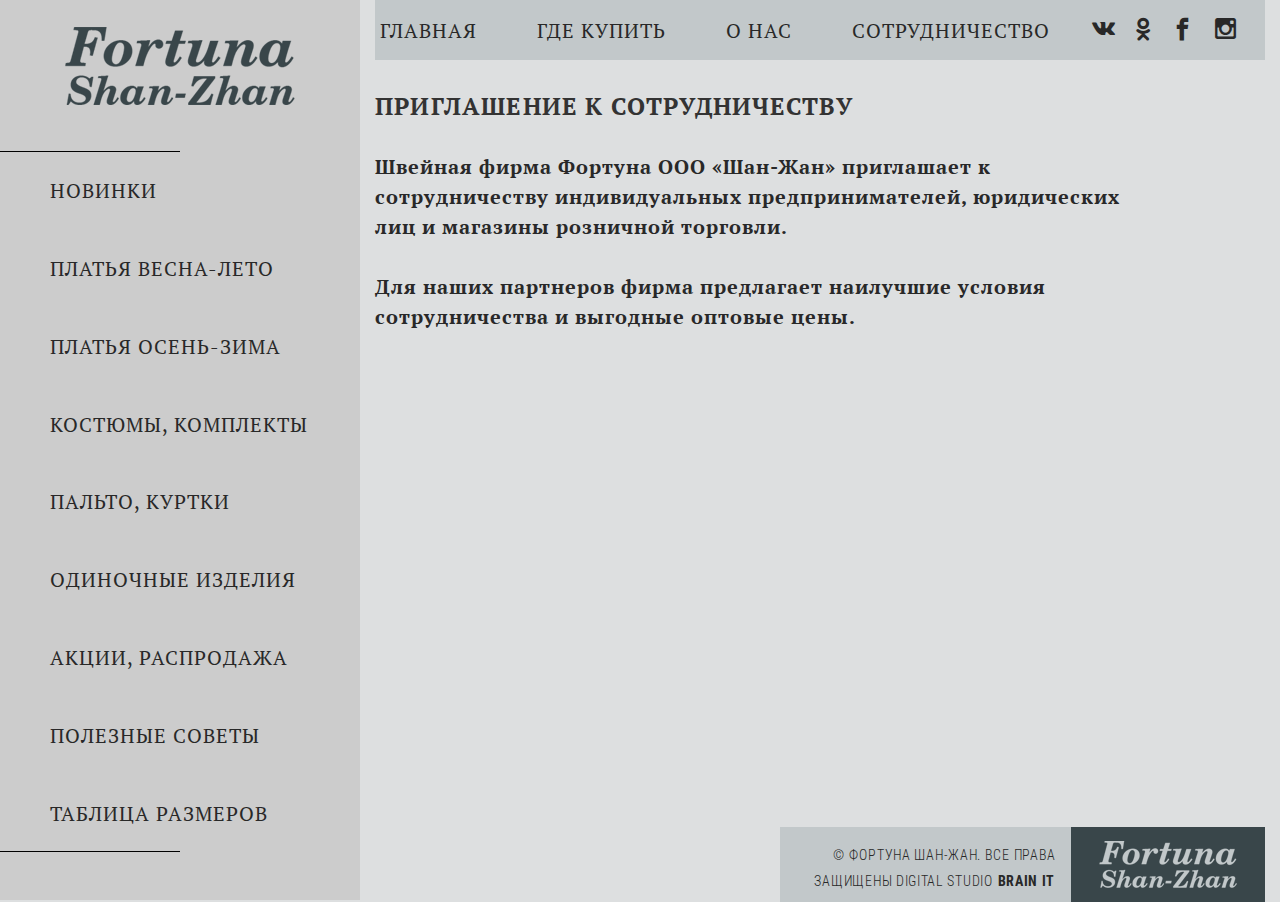
<file: cooperation.html>
<!DOCTYPE html>
<html lang="en">
<head>
    <meta charset="UTF-8">
    <title>Фортуна</title>
    <meta name="viewport" content="wight=device-width, initial-scale=1.0">
    <link rel="stylesheet" href="css/style.css">
    <link rel="stylesheet" href="fonts/stylesheet.css">
    <link rel="stylesheet" href="icomoon/style.css">
    <script src="js/jquery-1.11.0.min.js"></script>
    <script src="js/jquery-ui.min.js"></script>
    <script src="js/script.js"></script>
</head>
<body>
<div class="containerOuter cfix">
    <div class="leftNavWrapper">
        <div class="leftNav">
            <div class="logo invisLink"><a href="catalog.html"></a></div>
            <ul class="leftNavList  tabsLeft">
                <li><a href="catalog.html#tabs-1">Новинки</a></li>
                <li><a href="catalog.html#tabs-2">Платья весна-лето</a></li>
                <li><a href="catalog.html#tabs-3">Платья осень-зима</a></li>
                <li><a href="catalog.html#tabs-4">Костюмы, комплекты</a></li>
                <li><a href="catalog.html#tabs-5">Пальто, куртки</a></li>
                <li><a href="catalog.html#tabs-6">Одиночные изделия</a></li>
                <li><a href="catalog.html#tabs-7">акции, Распродажа</a></li>
                <li><a href="catalog.html#tabs-8">полезные советы</a></li>
                <li><a href="catalog.html#tabs-9">Таблица размеров</a></li>
            </ul>
            <div class="burger"></div>
        </div>
    </div>
    <div class="containerInner">
        <header class="cfix">
            <div class="trigger">
                </div>
            <ul class="navMenu">
                <li><a href="main.html">Главная</a></li>
                <li><a href="place.html">Где купить</a></li>
                <li><a href="about.html">о нас</a></li>
                <li><a href="cooperation.html">сотрудничество</a></li>
            </ul>
            <ul class="socials">
                <li><a href="https://vk.com/fortuna.shan.zhan"><span class="icon-vk"></span></a></li>
                <li><a href="#"><span class="icon-odnoklassniki"></span></a></li>
                <li><a href="#"><span class="icon-facebook"></span></a></li>
                <li><a href="#"><span class="icon-instagram"></span></a></li>
            </ul>
        </header>
        <div class="content cooperation">
           <div class="cooperationInner">
               <h2>Приглашение к сотрудничеству</h2>
               <p>Швейная фирма Фортуна ООО «Шан-Жан» приглашает к<br> сотрудничеству индивидуальных предпринимателей, юридических<br>
                   лиц и магазины розничной торговли.
               </p>
               <p>Для наших партнеров фирма предлагает наилучшие условия<br>сотрудничества и выгодные оптовые цены.</p>
               <img src="img/png/logoSmall.png" alt="">
           </div>
        </div>
        <footer class="cfix">
            <div class="footerInner cfix">
                <div class="copyright"><span>&copy; Фортуна Шан-ЖаН. Все права защищены Digital studio <a
                        href="https://brain-it.by" class="createdBy">Brain it</a></span></div>
                <div class="footerLogo"></div>
            </div>
        </footer>
    </div>
</div>
</body>
</html>
</file>
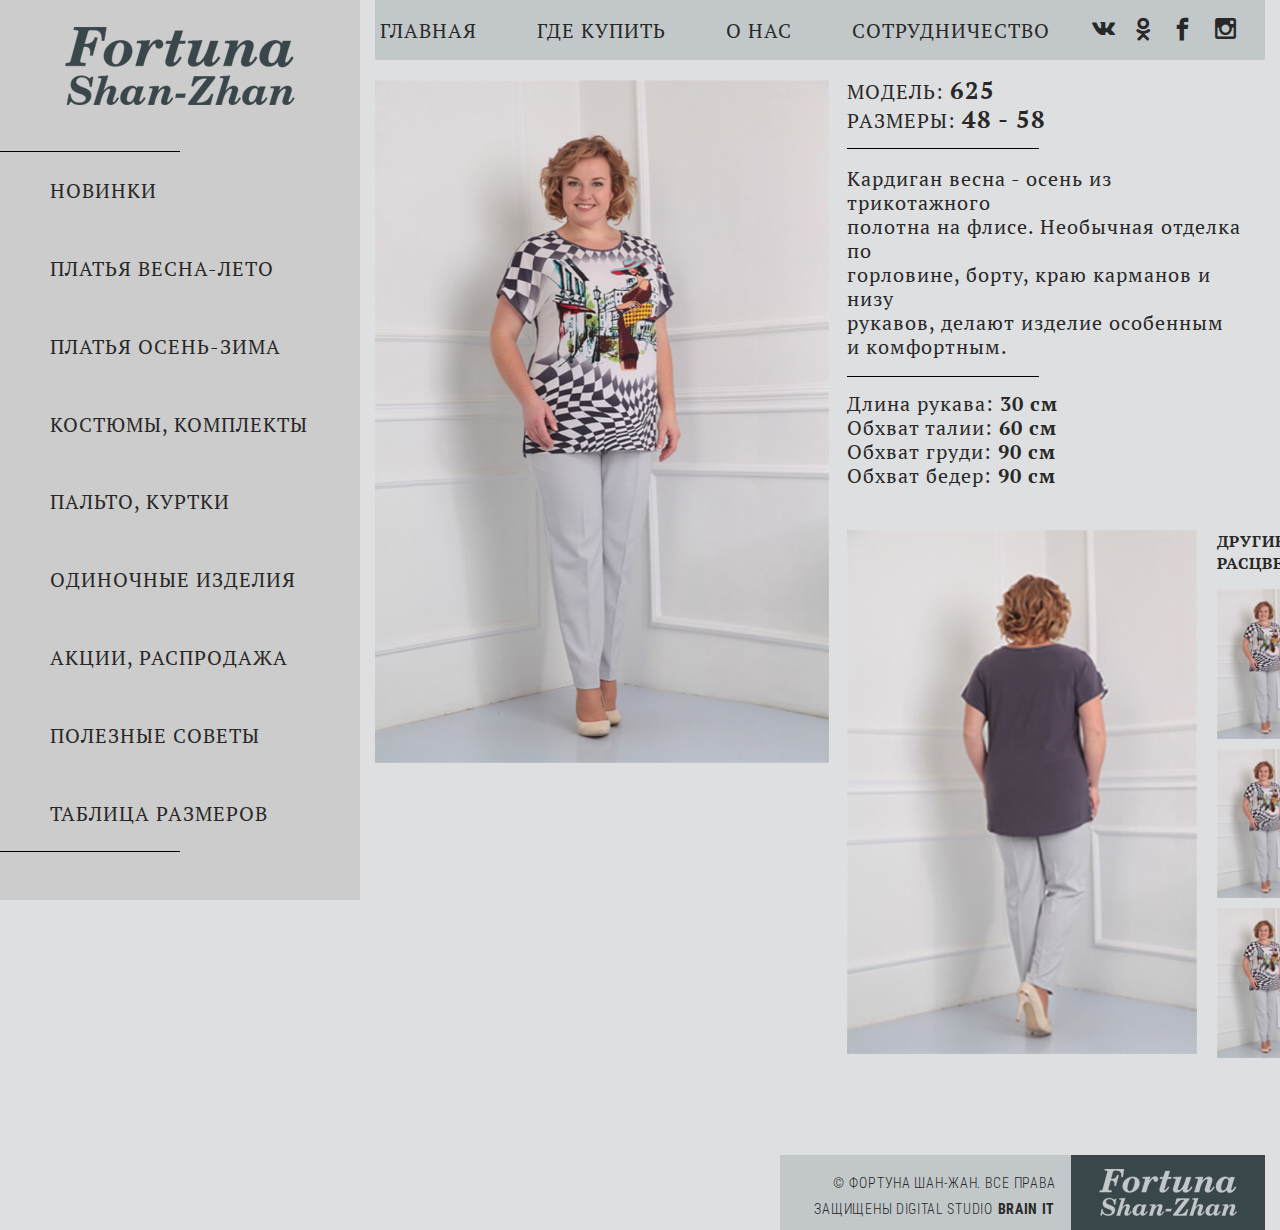
<file: catalog/card.html>
<!DOCTYPE html>
<html lang="en">
<head>
    <meta charset="UTF-8">
    <meta name="viewport" content="wight=device-width, initial-scale=1.0">
    <title>Фортуна</title>
    <link rel="stylesheet" href="../css/style.css">
    <link rel="stylesheet" href="../fonts/stylesheet.css">
    <link rel="stylesheet" href="../icomoon/style.css">
    <link rel="stylesheet" href="../css/owl.carousel.min.css">
    <script src="../js/jquery-1.11.0.min.js"></script>
    <script src="../js/jquery-ui.min.js"></script>
    <script src="../js/owl.carousel.min.js"></script>
    <script src="../js/script.js"></script>
</head>
<body>
<div class="containerOuter cfix">
    <div class="leftNavWrapper">
        <div class="leftNav">
            <div class="logo invisLink"><a href="../catalog.html"></a></div>
            <ul class="leftNavList  tabsLeft">
                <li><a href="../catalog.html#tabs-1">Новинки</a></li>
                <li><a href="../catalog.html#tabs-2">Платья весна-лето</a></li>
                <li><a href="../catalog.html#tabs-3">Платья осень-зима</a></li>
                <li><a href="../catalog.html#tabs-4">Костюмы, комплекты</a></li>
                <li><a href="../catalog.html#tabs-5">Пальто, куртки</a></li>
                <li><a href="../catalog.html#tabs-6">Одиночные изделия</a></li>
                <li><a href="../catalog.html#tabs-7">акции, Распродажа</a></li>
                <li><a href="../catalog.html#tabs-8">полезные советы</a></li>
                <li><a href="../catalog.html#tabs-9">Таблица размеров</a></li>
            </ul>
        </div>
        <div class="burger"></div>
    </div>
    <div class="containerInner">
        <header class="cfix">
            <div class="trigger">
               </div>
            <ul class="navMenu">
                <li><a href="../main.html">Главная</a></li>
                <li><a href="../place.html">Где купить</a></li>
                <li><a href="../about.html">о нас</a></li>
                <li><a href="../cooperation.html">сотрудничество</a></li>
            </ul>
            <ul class="socials">
                <li><a href="https://vk.com/fortuna.shan.zhan"><span class="icon-vk"></span></a></li>
                <li><a href="#"><span class="icon-odnoklassniki"></span></a></li>
                <li><a href="#"><span class="icon-facebook"></span></a></li>
                <li><a href="#"><span class="icon-instagram"></span></a></li>
            </ul>
        </header>
        <div class="content cfix cardWrapper">
            <div class="cardLeftWrapper">
                <div class="cardLeft owl-carousel">
                    <img data-hash="one" src="../img/jpg/card_more.jpg" alt="">
                    <img data-hash="two" src="../img/jpg/card_more.jpg" alt="">
                    <img data-hash="three" src="../img/jpg/card_more.jpg" alt="">
                </div>
            </div>
            <div class="cardRight">
                <div class="cardRightTop">
                    <div class="cardSizes">
                        <span>Модель: <span class="bold">625</span></span>
                        <span>Размеры: <span class="bold">48 - 58</span></span>
                    </div>
                    <div class="cardAbout">
                        <p>Кардиган весна - осень из трикотажного<br>
                            полотна на флисе. Необычная отделка по<br>
                            горловине, борту, краю карманов и низу<br>
                            рукавов, делают изделие особенным<br>
                            и комфортным.
                        </p>
                    </div>
                    <div class="sizesLength">
                        <span>Длина рукава: <span class="bold">30 см</span></span>
                        <span>Обхват талии: <span class="bold">60 см</span></span>
                        <span>Обхват груди: <span class="bold">90 см</span></span>
                        <span>Обхват бедер: <span class="bold">90 см</span></span>
                    </div>
                </div>
                <div class="cardRightGallery cfix">
                    <div class="cardBackWrapper">
                        <div class="cardBack owl-carousel">
                            <div class="mobile owl-carousel" data-hash="one"><img src="../img/jpg/card_more_back.jpg" alt=""><img  src="../img/jpg/card_more.jpg" alt=""></div>
                            <div class="mobile owl-carousel" data-hash="two" ><img src="../img/jpg/card_more_back.jpg" alt=""><img  src="../img/jpg/card_more.jpg" alt=""></div>
                            <div class="mobile owl-carousel" data-hash="three"><img src="../img/jpg/card_more_back.jpg" alt=""><img src="../img/jpg/card_more.jpg" alt=""></div>
                        </div>
                    </div>
                    <div class="colorsWrap">
                        <span class="bold">Другие расцветки</span>
                        <div class="cardColors">
                            <div><a href="#one"><img src="../img/jpg/card_more_color.jpg" alt=""></a></div>
                            <div><a href="#two"><img src="../img/jpg/card_more_color.jpg" alt=""></a></div>
                            <div><a href="#three"><img src="../img/jpg/card_more_color.jpg" alt=""></a></div>
                        </div>
                    </div>
                </div>
            </div>
        </div>
        <footer class="cfix">
            <div class="footerInner cfix">
                <div class="copyright"><span>&copy; Фортуна Шан-ЖаН. Все права защищены Digital studio <a
                        href="https://brain-it.by" class="createdBy">Brain it</a></span></div>
                <div class="footerLogo"></div>
            </div>
        </footer>
    </div>
</div>
</body>
</html>
</file>
<file: css/style.css>
* {
    box-sizing: border-box;
    outline: none;
}

fieldset {
    border: none;
}

body {
    margin: 0 auto;
    background-color: #dddfe0;
    color: #ffffff;
    padding: 0;
    font-family: "PT Serif";
}

.invisLink {
    position: relative;
    z-index: 1;
}

.invisLink > a {
    display: block;
    position: absolute;
    left: 0;
    top: 0;
    width: 100%;
    height: 100%;
    z-index: 7;
    overflow: hidden;
    text-indent: 200%;
    white-space: nowrap;
}

h1, h2, h3, h4, h5, h6, p {
    margin: 0;
}

button {
    outline: none;
    border: 0;
    background: transparent;
    padding: 0;
}

a {
    text-decoration: none;
}

ul {
    margin: 0;
    padding: 0;
    list-style-type: none;
}

.cfix::after {
    content: '';
    display: block;
    clear: both;
}

a, span, p, h1, h2, h3, h4, h5, h6 {
    font-family: "PT Serif";
    color: #282828;
    font-size: 20px;
    letter-spacing: 0.05em;
}

.containerInner {
    width: calc(100% - 360px);
    float: right;
    padding: 0 15px;
}

.containerOuter {
    max-width: 1560px;
    margin: 0 auto;
}

.navMenu a {
    text-transform: uppercase;
}

/*Navigation Left*/
.leftNavWrapper {
    float: left;
    height: 100vh;
    background-color: #cccccc;
    width: 360px;
    position: fixed;
}

.logo {
    height: 152px;
    background: url("../img/png/logo.png") center 27px no-repeat;
    position: relative;
}

.logo:after {
    content: '';
    display: block;
    position: absolute;
    left: 0;
    right: 50%;
    bottom: 0;
    border-bottom: 1px solid black;
}

.leftNavList {
    height: 715px;
    display: flex;
    flex-direction: column;
    position: relative;
}

.leftNavList:after {
    content: '';
    display: block;
    position: absolute;
    left: 0;
    right: 50%;
    bottom: 0;
    border-bottom: 1px solid black;
}

.leftNavList li {
    height: 11.11%;
    display: flex;
    align-items: center;
    width: 100%;

}

.leftNavList li a {
    text-transform: uppercase;
    height: 55px;
    line-height: 55px;
    width: 100%;
    padding-left: 50px;
    position: relative;
}

.leftNavList li:hover {
    -webkit-transform: scaleX(1.05);
    -moz-transform: scaleX(1.05);
    -ms-transform: scaleX(1.05);
    -o-transform: scaleX(1.05);
    transform: scaleX(1.05);

}

.leftNavList li a:hover, .leftNavList .ui-tabs-active a {
    background-color: #39464a;
    color: #ffffff;
    -webkit-transition: all 0.2s ease-in;
    -moz-transition: all 0.2s ease-in;
    -ms-transition: all 0.2s ease-in;
    -o-transition: all 0.2s ease-in;
    transition: all 0.2s ease-in;
}

.leftNavList li a:hover:after {
    position: absolute;
    content: url("[data-uri]");
    right: 20px;
    top: 0;
}

/* Navigation Header*/
header {
    background-color: #c2c8ca;
}

.navMenu {
    float: left;
    width: calc(100% - 210px);
    display: flex;
    justify-content: space-between;
    height: 60px;
    align-items: center;
}

.navMenu a {
    padding: 23px 50px 28px;

}

.navMenu li:hover a {
    background-color: #39464a;
    color: #ffffff;
    -webkit-transition: all 0.4s;
    -moz-transition: all 0.4s;
    -ms-transition: all 0.4s;
    -o-transition: all 0.4s;
    transition: all 0.4s;
}

.socials {
    width: 200px;
    display: flex;
    float: right;
    margin-top: 17px;
    padding: 0 27px;
    justify-content: space-between;
}

.socials span {
    font-size: 23px;
}

.socials li:hover {
    opacity: 0.5;
}

/* content */
.content {
    margin-top: 20px;
    min-height: calc(100vh - 153px);
}

/*  content  */
.banner {
    height: 100vh;
}
.banner img{
    width: 100%;
}
.grid {
    display: flex;
    flex-wrap: wrap;
    justify-content: space-between;
    position: relative;


}

.catalog {
    margin-bottom: 40px;
}

.main {
    margin-bottom: 30px;
}

.card {
    height: 640px;
    overflow: hidden;
    width: 31.5%;
    margin-bottom: 30px;
    min-width: 300px;
}

.card:hover .cardInfo {
    background-color: #39464a;
    -webkit-transition: all 0.3s;
    -moz-transition: all 0.3s;
    -ms-transition: all 0.3s;
    -o-transition: all 0.3s;
    transition: all 0.3s;
}

.card:hover .cardInfo span {
    color: #ffffff;
    -webkit-transition: all 0.3s;
    -moz-transition: all 0.3s;
    -ms-transition: all 0.3s;
    -o-transition: all 0.3s;
    transition: all 0.3s;
}

.card img {
    display: block;
    max-height: 555px;

    height: 100%;
}

.cardInfo {
    height: 87px;
    background-color: #c2c8ca;
    display: flex;
    flex-direction: column;
    justify-content: center;
}

.cardInfo > span {
    display: block;
    text-align: center;
    font-size: 20px;
    line-height: 30px;
    text-transform: uppercase;
}

.bold {
    font-weight: 700;
    font-size: 24px;
}

.articlesNav {
    width: 115px;
    text-align: center;
    margin: 0 auto;
    position: relative;
    display: flex;
    align-items: baseline;
}

.articlesNav li {
    display: inline-block;
    cursor: pointer;
}

.articlesNav a {
    color: #1e1e1e;
    font-size: 20px;
    line-height: 24px;
    font-weight: 700;
    font-family: "PT Serif";
}

.articlesNav li + li {
    margin-left: 8px;
}

.articlesNav .ui-tabs-active a {
    font-size: 48px !important;
    color: #39464a !important;
}

/*  footer  */

.footerInner {
    max-width: 500px;
    background-color: #c2c8ca;
    float: right;
}

.footerLogo {
    min-height: 75px;
    width: 40%;
    background: #39464a url("../img/png/logofooter.png")center no-repeat;
    float: right;
}

.copyright {
    float: left;
    width:60%;
    text-align: right;
    padding: 15px 15px 0 0;
}

.copyright span, .copyright a {
    font-size: 14px;
    line-height: 26px;
    text-transform: uppercase;
    font-family: "Roboto Condensed";
}

.createdBy {
    font-weight: 700;
}

/* Card More */
.cardWrapper {
    display: flex;
    flex-wrap: wrap;
    justify-content: space-between;
    margin-bottom: 100px;
}

.cardLeftWrapper {
    width: 51%;
}

.cardRight {
    width: 45%;
}

.cardLeftWrapper img {
    width: 100%;
}

.cardSizes {
    display: flex;
    flex-direction: column;
    height: 69px;
    position: relative;
}

.cardSizes span {
    text-transform: uppercase;
    line-height: 20px;
}

.cardSizes span + span {
    margin-top: 7px;
}

.cardSizes:after, .cardAbout:after {
    content: '';
    display: block;
    position: absolute;
    left: 0;
    right: 52%;
    bottom: 0;
    border-bottom: 1px solid black;
}

.cardAbout {
    padding: 18px 0;
    position: relative;
}

.cardAbout p {
    line-height: 24px;
}

.sizesLength {
    display: flex;
    flex-direction: column;
    padding: 15px 0 42px;

}

.sizesLength span {
    font-size: 20px;
    line-height: 24px;
}

.colorsWrap .bold {
    font-size: 16px;
    text-transform: uppercase;
    line-height: 16px;
}

.cardRightGallery {
    max-height: 525px;
    display: flex;
}

.cardBackWrapper {
    float: left;
    width: 350px;
}

.cardBackWrapper img {
    width: 100%;
    display: block;
}

.colorsWrap {
    width: 100px;
    float: left;
    margin-left: 20px;
    height: 100%;
}

.cardColors img {
    width: 100%;
    display: block;
}

.cardColors {
    margin-top: 15px;
}

.cardColors div + div {
    margin-top: 10px;
}

/* About */

.about {
    padding-bottom: 13px;
}

.aboutImages {
    display: flex;
    justify-content: space-between;
    flex-wrap: wrap;

}

.aboutImages div {
    width: 32%;
    overflow: hidden;
    min-width: 300px;
    height: 564px;
}

.aboutImages img {
    height: 100%;
}

.aboutText {
    margin-top: 13px;
}

.aboutText p {
    line-height: 30px;
}

.aboutText p + p {
    margin-top: 29px;
}


/* Cooperation */
.cooperationInner {
    position: relative;

}

.cooperationInner p {
    margin-top: 30px;
    line-height: 30px;
    font-weight: 700;
}

.cooperationInner h2 {
    text-transform: uppercase;
    font-size: 24px;
    color: #333333;
    padding-top: 10px;
}

.cooperationInner img {
    position: absolute;
    content: '';
    right: 0;
    top: 10px;
}
.trigger{
    text-align: center;
    height: 40px;
    display: none;
    background: url("../img/png/burger.png") center no-repeat;

}
.trigger.pressed{

    background: #39464a url("../img/png/burger_pressed.png") center no-repeat;
}
.burger{
    display: none;
}


 /*Media Queries*/
@media (max-width: 466px) {
.cardRightGallery{
    width: 100vw;
}
    .cardBackWrapper{
        width: 60vw;
    }
    .colorsWrap{
        width: 21.2vw;
    }
    .colorsWrap span{
        display: none;
    }
    .cardColors{
        margin-top: 0;
    }
    .card{
        min-width: 370px;
    }

}
@media (min-width: 320px)and (max-width: 1199px) {
    .leftNavWrapper {
        width: 320px;
        -webkit-transition: all 0.3s;
        -moz-transition: all 0.3s;
        -ms-transition: all 0.3s;
        -o-transition: all 0.3s;
        transition: all 0.3s;
        z-index: 2;
    }
    .cardLeftWrapper{
        display: none;
    }
    .cardRight{
        width: 100%;
        display: flex;
        flex-wrap: wrap;
        justify-content: left;
    }
    .leftNavList{
        height: calc(100vh - 195px);
    }
    .leftNavWrapper {
        left: -320px;
    }
    .leftNavWrapper.show{
        left: -30px;
    }
    .trigger{
        display: block;
    }
    .socials {
        display: none;
    }
    .burger{
        height: 60px;
        width: 40px;
        display: block;
        position: absolute;
        top: calc(50% - 20px);
        right: -32px;
        background: url("../img/png/icons8-toolbar-16.png") center no-repeat;

    }
    .containerInner {
        width: 100%;
    }

    .navMenu a {
        padding: 22px 5px 28px;
    }

    a, span, p, h1, h2, h3, h4, h5, h6 {
        font-size: 14px;
    }

    .navMenu {
        display: none;
        height: auto;
        width: 100%;

    }

    .navMenu li {
        text-align: center;
        display: block;
    }

    .navMenu a {
        padding: 10px 0;
        display: block;
    }

    .grid {
        justify-content: space-evenly;
    }

    .navMenu li:hover {
        background-color: #39464a;
        color: #ffffff;
        -webkit-transition: all 0.4s;
        -moz-transition: all 0.4s;
        -ms-transition: all 0.4s;
        -o-transition: all 0.4s;
        transition: all 0.4s;
    }
    .aboutImages{
        display: none;
    }
    .leftNavList li a {
        height: 45px;
        line-height: 45px;
    }

}

@media (min-width: 1200px)  and (max-width: 1500px){
    .navMenu a {
        padding: 23px 5px 28px;
    }
    .cooperationInner img{
        display: none;
    }
    .aboutImages div {
        min-width: unset;
        height: 470px;
    }
    .leftNavList{
        height: calc(100vh -  200px);
    }

}
</file>
<file: fonts/stylesheet.css>
@font-face {
    font-family: 'PT Serif';
    src: url('PTSerif-Regular.eot');
    src: url('PTSerif-Regular.eot?#iefix') format('embedded-opentype'),
        url('PTSerif-Regular.woff') format('woff'),
        url('PTSerif-Regular.ttf') format('truetype'),
        url('PTSerif-Regular.svg#PTSerif-Regular') format('svg');
    font-weight: normal;
    font-style: normal;
}

@font-face {
    font-family: 'Roboto Condensed';
    src: url('RobotoCondensed-Light.eot');
    src: url('RobotoCondensed-Light.eot?#iefix') format('embedded-opentype'),
        url('RobotoCondensed-Light.woff') format('woff'),
        url('RobotoCondensed-Light.ttf') format('truetype'),
        url('RobotoCondensed-Light.svg#RobotoCondensed-Light') format('svg');
    font-weight: 300;
    font-style: normal;
}

@font-face {
    font-family: 'PT Serif';
    src: url('PTSerif-Bold.eot');
    src: url('PTSerif-Bold.eot?#iefix') format('embedded-opentype'),
        url('PTSerif-Bold.woff') format('woff'),
        url('PTSerif-Bold.ttf') format('truetype'),
        url('PTSerif-Bold.svg#PTSerif-Bold') format('svg');
    font-weight: bold;
    font-style: normal;
}

@font-face {
    font-family: 'Roboto Condensed';
    src: url('RobotoCondensed-Bold.eot');
    src: url('RobotoCondensed-Bold.eot?#iefix') format('embedded-opentype'),
        url('RobotoCondensed-Bold.woff') format('woff'),
        url('RobotoCondensed-Bold.ttf') format('truetype'),
        url('RobotoCondensed-Bold.svg#RobotoCondensed-Bold') format('svg');
    font-weight: bold;
    font-style: normal;
}
</file>
<file: icomoon/style.css>
@font-face {
  font-family: 'icomoon';
  src:  url('fonts/icomoon.eot?d78vj3');
  src:  url('fonts/icomoon.eot?d78vj3#iefix') format('embedded-opentype'),
    url('fonts/icomoon.ttf?d78vj3') format('truetype'),
    url('fonts/icomoon.woff?d78vj3') format('woff'),
    url('fonts/icomoon.svg?d78vj3#icomoon') format('svg');
  font-weight: normal;
  font-style: normal;
}

[class^="icon-"], [class*=" icon-"] {
  /* use !important to prevent issues with browser extensions that change fonts */
  font-family: 'icomoon' !important;
  speak: none;
  font-style: normal;
  font-weight: normal;
  font-variant: normal;
  text-transform: none;
  line-height: 1;

  /* Better Font Rendering =========== */
  -webkit-font-smoothing: antialiased;
  -moz-osx-font-smoothing: grayscale;
}

.icon-odnoklassniki:before {
  content: "\e901";
}
.icon-vk:before {
  content: "\e902";
}
.icon-instagram:before {
  content: "\e903";
}
.icon-facebook:before {
  content: "\ea90";
}
.icon-keyboard_arrow_right:before {
  content: "\e900";
}
</file>
